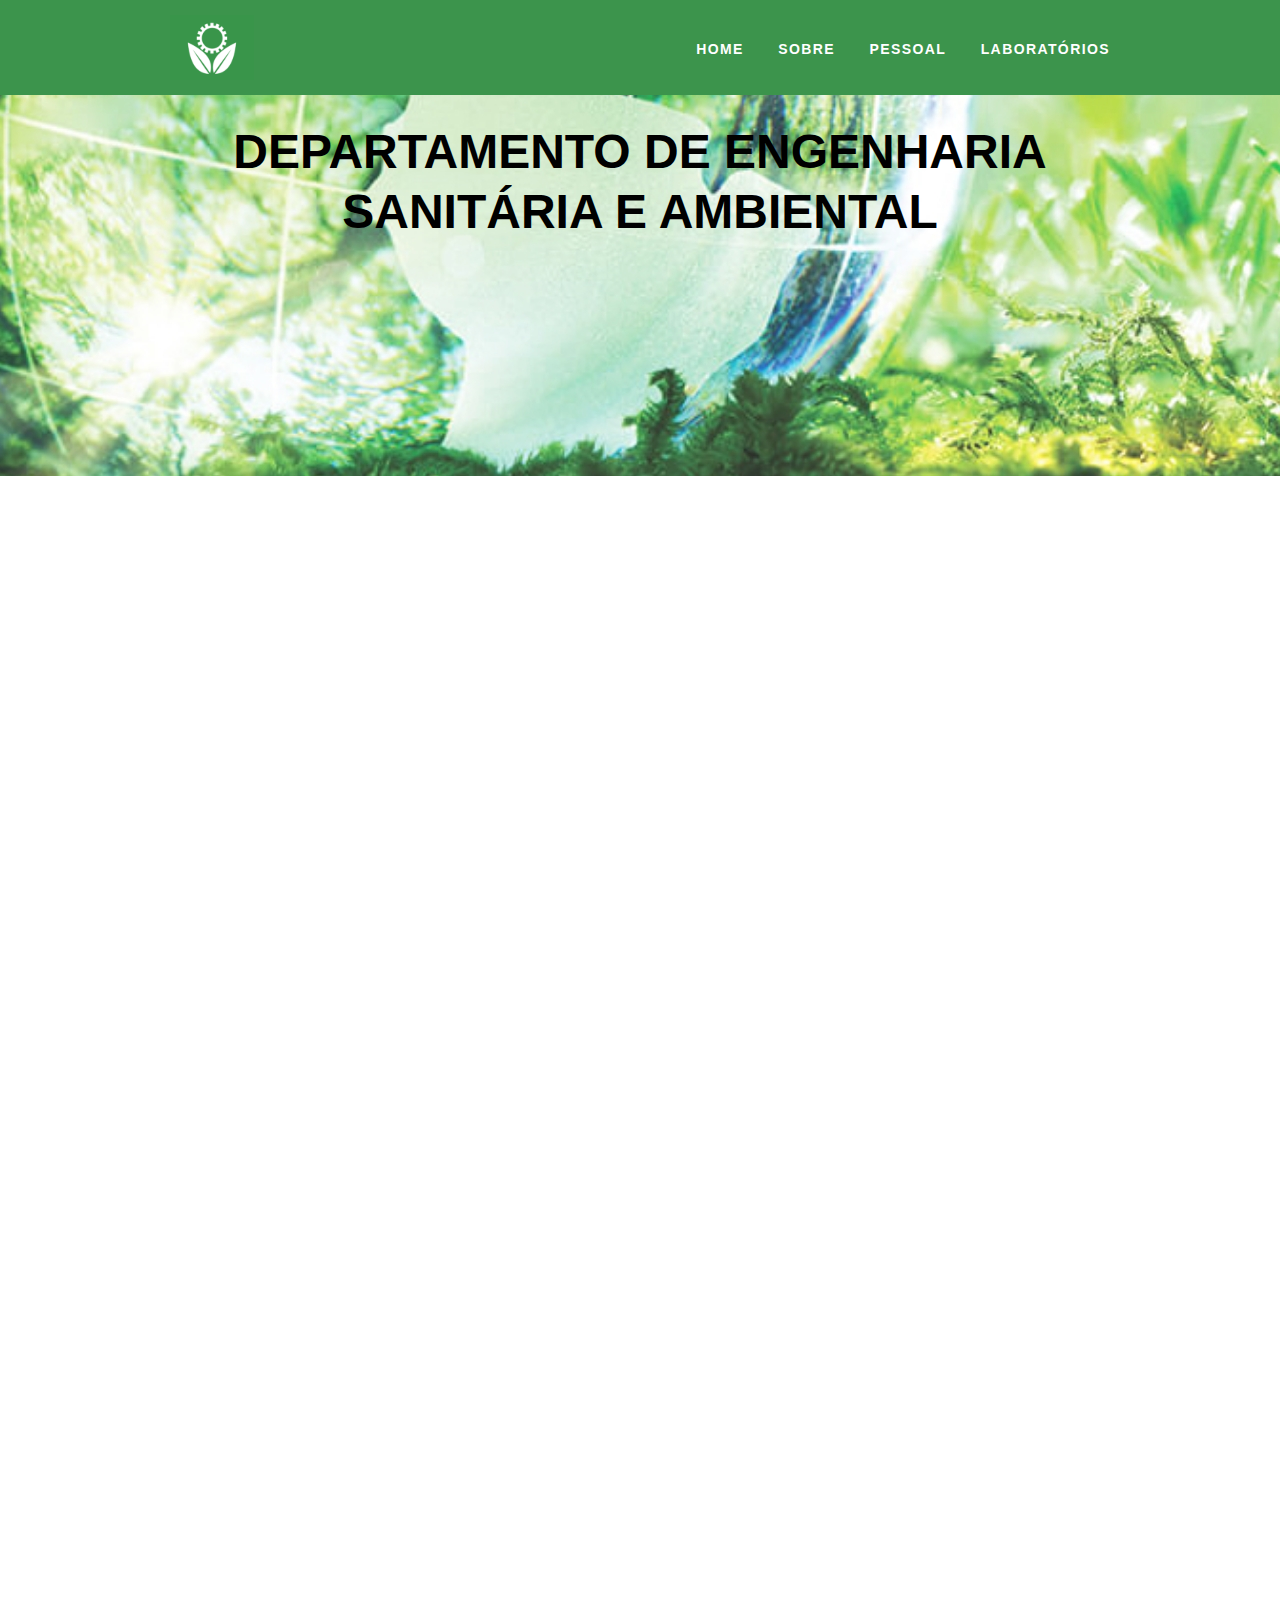
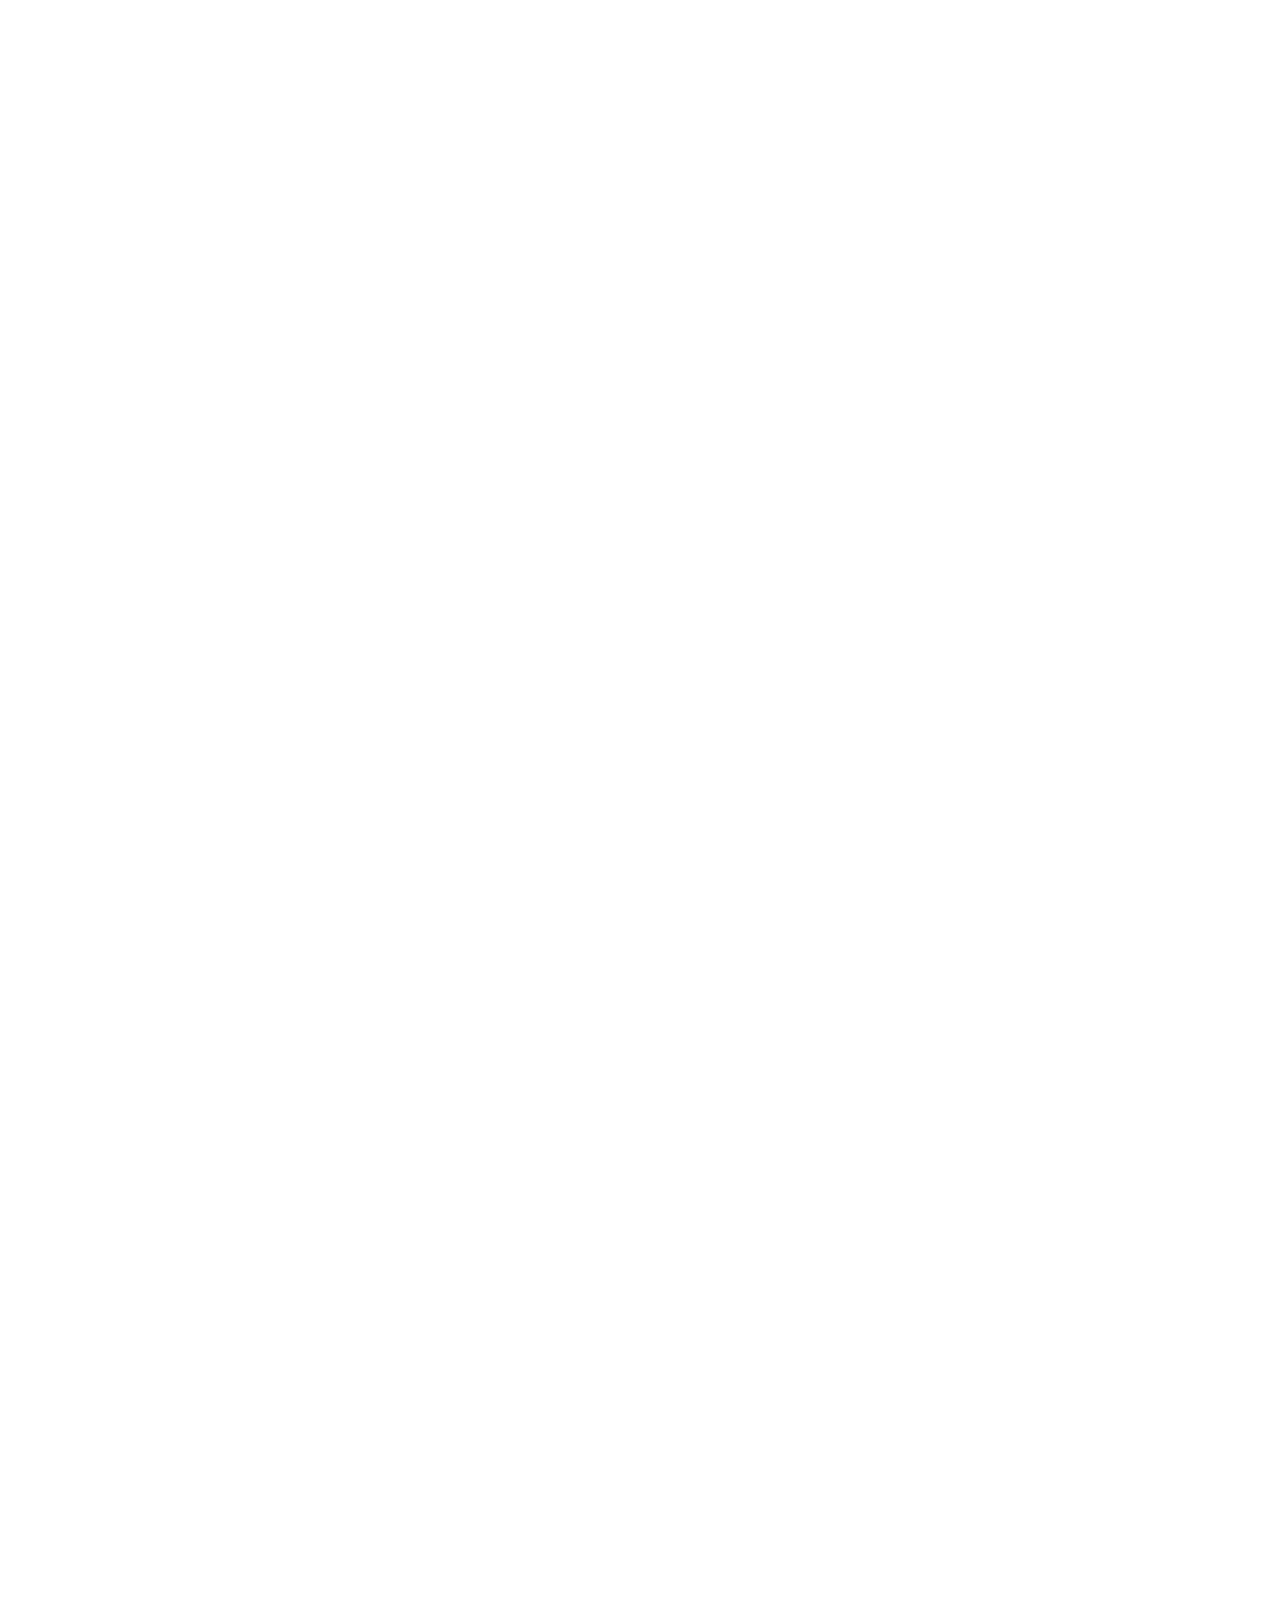
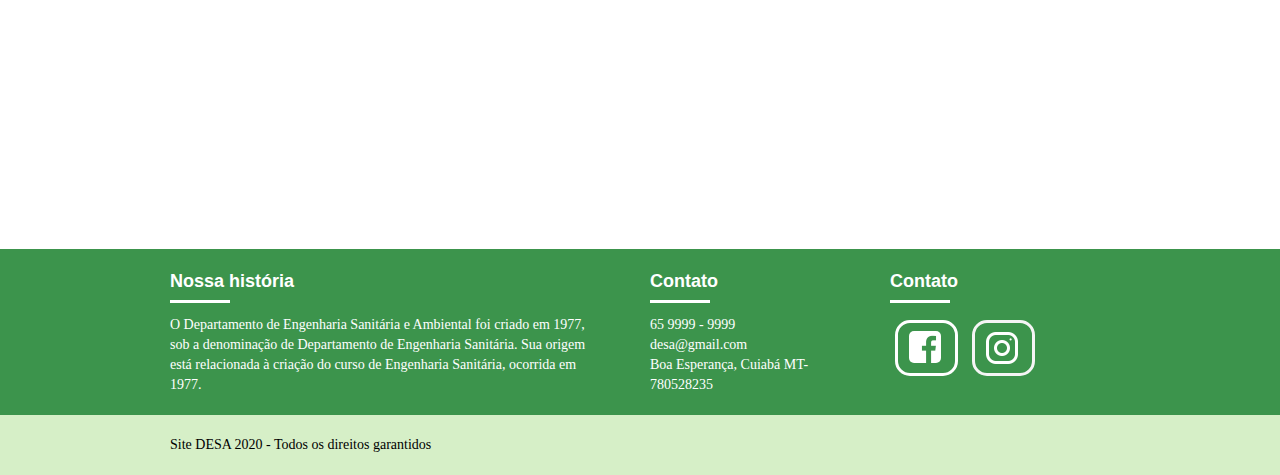
<file: index.html>
<!DOCTYPE html>
<html lang="en">

<head>
    <meta charset="UTF-8">
    <meta name="viewport" content="width=device-width, initial-scale=1.0">
    <title> DESA - Departamento de Engenharia Sanitária UFMT</title>
    <!-- Melhorar a descrição -->
    <!-- SEO Search Engine Optimization -->
    <meta name="description" content="Responsável por 50% das disciplinas ofertadas ao Curso de 
        Engenharia Sanitária e Ambiental.">

    <meta property="og:type" content="website" />
    <meta property="og:title" content="DESA UFMT - Departamento de Engenharia Sanitária e Ambiental">
    <meta property="og:description" content="Responsável por 50% das disciplinas ofertadas ao Curso de 
    Engenharia Sanitária e Ambiental">
    <meta property="og:url" content="https://sites.ufmt.br/">
    <meta property="og:image" content="">

    <meta name="viewport" content="width=device-width, initial-scale=1">

    <link rel="shortcut icon" href="favicon.ico">

    <link rel="stylesheet" href="css/normalize.css">
    <link rel="stylesheet" href="css/grid.css">
    <link rel="stylesheet" href="css/reset.css">
    <link rel="stylesheet" href="css/style.css">
    <link rel="stylesheet" href="css/responsivo.css">
    <script>
        document.documentElement.classList.add("js");
    </script>

</head>

<body>
    <header class="header">
        <div class="container">
            <a href="index.html" class="grid-4">
                <img src="img/img_title.svg" alt="icon-eng-sanitaria">
            </a>
            <nav class="grid-12 header_menu">
                <ul>
                    <li><a href="index.html">Home</a></li>
                    <li><a href="sobre.html">Sobre</a></li>
                    <li><a href="pessoal.html">Pessoal</a></li>
                    <li><a href="laboratorios.html">Laboratórios</a></li>
                </ul>
            </nav>
        </div>
    </header>

    <section class="introducao">
        <div class="container">
            <h1 data-anime="400" class="fadeInDown">DEPARTAMENTO DE ENGENHARIA SANITÁRIA E AMBIENTAL</h1>
            <blockquote class="quote-externo">
                <p data-anime="800" class="fadeInDown">"A terra é a única coisa que temos em comum"</p>
                <cite data-anime="800" class="fadeInDown"> Wendel Berry</cite>
            </blockquote>
        </div>
    </section>

    <!-- Container do SOBRE -->
    <section class="sobre container" data-anime="1200" class="fadeInDown">
        <h2 class="subtitulo">Sobre</h2>
        <ul class="sobre_lista">
            <li class="grid-1-3">
                <div class="sobre_icone">
                    <img src="img/icon-ensino.svg" alt="ensino DESA">
                </div>
                <h3>Ensino</h3>
                <p>conjunto de atividades que têm por finalidade a descoberta de novos conhecimentos no domínio
                    científico, literário, artístico etc.</p>
            </li>

            <li class="grid-1-3">
                <div class="sobre_icone">
                    <img src="img/icon-pesquisa.svg" alt="ensino DESA">
                </div>
                <h3>Pesquisa</h3>
                <p>conjunto de atividades que têm por finalidade a descoberta de novos conhecimentos no domínio
                    científico, literário, artístico etc.</p>
            </li>
            <li class="grid-1-3">
                <div class="sobre_icone">
                    <img src="img/icon-extensao.svg" alt="ensino DESA">
                </div>
                <h3>Extensão</h3>
                <p>conjunto de atividades que têm por finalidade a descoberta de novos conhecimentos no domínio
                    científico, literário, artístico etc.</p>
            </li>
        </ul>
        <div class="call">
            <a href="sobre.html" class="btn">Sobre o DESA</a>
        </div>
    </section>

    <!-- CONTAINER Laboratórios -->
    <section class="portfolio_laboratorios" data-anime="1200" class="fadeInDown">
        <div class="container">
            <h2 class="subtitulo">Laboratórios</h2>

            <ul class="portfolio_lab_lista">
                <li class="grid-8"><img src="img/img-lab-microbio.jpg" alt=""></li>
                <li class="grid-8"><img src="img/img-lab-microbio-2.jpg" alt=""></li>
                <li class="grid-16"><img src="img/img-lab-hidr.jpg" alt=""></li>

            </ul>
            <div class="call">
                <a href="laboratorios.html" class="btn">Sobre os laboratórios</a>
            </div>
        </div>


    </section>

    <!-- CONTAINER Missao Valores -->

    <section class="missao_valores" data-anime="1200" class="fadeInDown">
        <div class="container">
            <h2 class="subtitulo">Missão e Valores</h2>
            <img src="img/proposito-diamond.png" alt="">
            <ul>
                <li class="grid-1-3">
                    <h3>Missão</h3>
                    <p>Humanização das ações culturais de extensão, esporte e vivência da Universidade Federal do Mato
                        Grosso, nos cenários regional, nacional e internacional.</p>
                </li>
                <li class="grid-1-3">
                    <h3>Propósito</h3>
                    <p>Humanização das ações culturais de extensão, esporte e vivência da Universidade Federal do Mato
                        Grosso, nos cenários regional, nacional e internacional.</p>
                </li>
                <li class="grid-1-3">
                    <h3>Valores</h3>
                    <p>Humanização das ações culturais de extensão, esporte e vivência da Universidade Federal do Mato
                        Grosso, nos cenários regional, nacional e internacional.</p>
                </li>
            </ul>
        </div>
    </section>

    <!-- CONTAINER Estrutura Administrativa -->

    <section class="estrutura_adm" data-anime="1200" class="fadeInDown">
        <div class="container">
            <h2 class="subtitulo">Estrutura Administrativa</h2>
            <ul class="estrutura_adm_lista">
                <li class="grid-1-3">
                    <img class="img_" src="img/tecnico_adm_foto.jpg" alt="estrut_foto">

                    <h3>Chefe do <br> Departamento</h3>
                    <div class="estrutura_adm_info">
                        <div class="icon_profile">
                            <img src="img/icon_profile.svg" alt="icon_profile">
                        </div>
                        <p>Lucas Felipe Boaventura de Moraes</p>


                        <div class="icon_email">
                            <img src="img/icon_email.svg" alt="icon_email">
                        </div>
                        <p>lucas12233314@gmail.com</p>

                    </div>
                </li>

                <li class="grid-1-3">
                    <img class="img_" src="img/tecnico_adm_foto.jpg" alt="estrut_foto">

                    <h3>Coordenador do <br> Curso</h3>
                    <div class="estrutura_adm_info">
                        <div class="icon_profile">
                            <img src="img/icon_profile.svg" alt="icon_profile">
                        </div>
                        <p>Lucas Felipe Boaventura de Moraes</p>


                        <div class="icon_email">
                            <img src="img/icon_email.svg" alt="icon_email">
                        </div>
                        <p>lucas12233314@gmail.com</p>

                    </div>
                </li>

                <li class="grid-1-3">
                    <img class="img_" src="img/tecnico_adm_foto.jpg" alt="estrut_foto">

                    <h3>Técnico <br> Administrativo</h3>
                    <div class="estrutura_adm_info">
                        <div class="icon_profile">
                            <img src="img/icon_profile.svg" alt="icon_profile">
                        </div>
                        <p>Lucas Felipe Boaventura de Moraes</p>


                        <div class="icon_email">
                            <img src="img/icon_email.svg" alt="icon_email">
                        </div>
                        <p>lucas12233314@gmail.com</p>

                    </div>
                </li>
            </ul>
            <div class="call">
                <a href="pessoal.html" class="btn">Sobre o pessoal</a>
            </div>

        </div>
    </section>


    <footer>
        <div class="footer">
            <div class="container">
                <div class="grid-8 footer_historia">
                    <h3>Nossa história</h3>
                    <p>
                        O Departamento de Engenharia Sanitária e Ambiental foi criado em 1977, sob a denominação de
                        Departamento de Engenharia Sanitária. Sua origem está relacionada à criação do curso de
                        Engenharia Sanitária, ocorrida em 1977.
                    </p>

                </div>

                <div class="grid-4 footer_contato">
                    <h3>Contato</h3>
                    <ul>
                        <li>65 9999 - 9999</li>
                        <li>desa@gmail.com</li>
                        <li>Boa Esperança, Cuiabá MT-780528235</li>
                    </ul>
                </div>

                <div class="grid-4 footer_redes">
                    <h3>Contato</h3>
                    <ul>
                        <li><a href="www.facebook.com" target="_blank"><img src="img/icon-face.svg" alt="icon-face"></a>
                        </li>
                        <li><a href="www.instagram.com" target="_blank"><img src="img/icon-insta.svg"
                                    alt="icon-face"></a></li>
                    </ul>

                </div>


            </div>
        </div>
    </footer>

    <div class="copy">
        <div class="container">
            <p class="grid-16">Site DESA 2020 - Todos os direitos garantidos</p>
        </div>
    </div>

    <script src="./js/simple-anime.js"></script>
    <script src="./js/script.js"> </script>
</body>

</html>
</file>
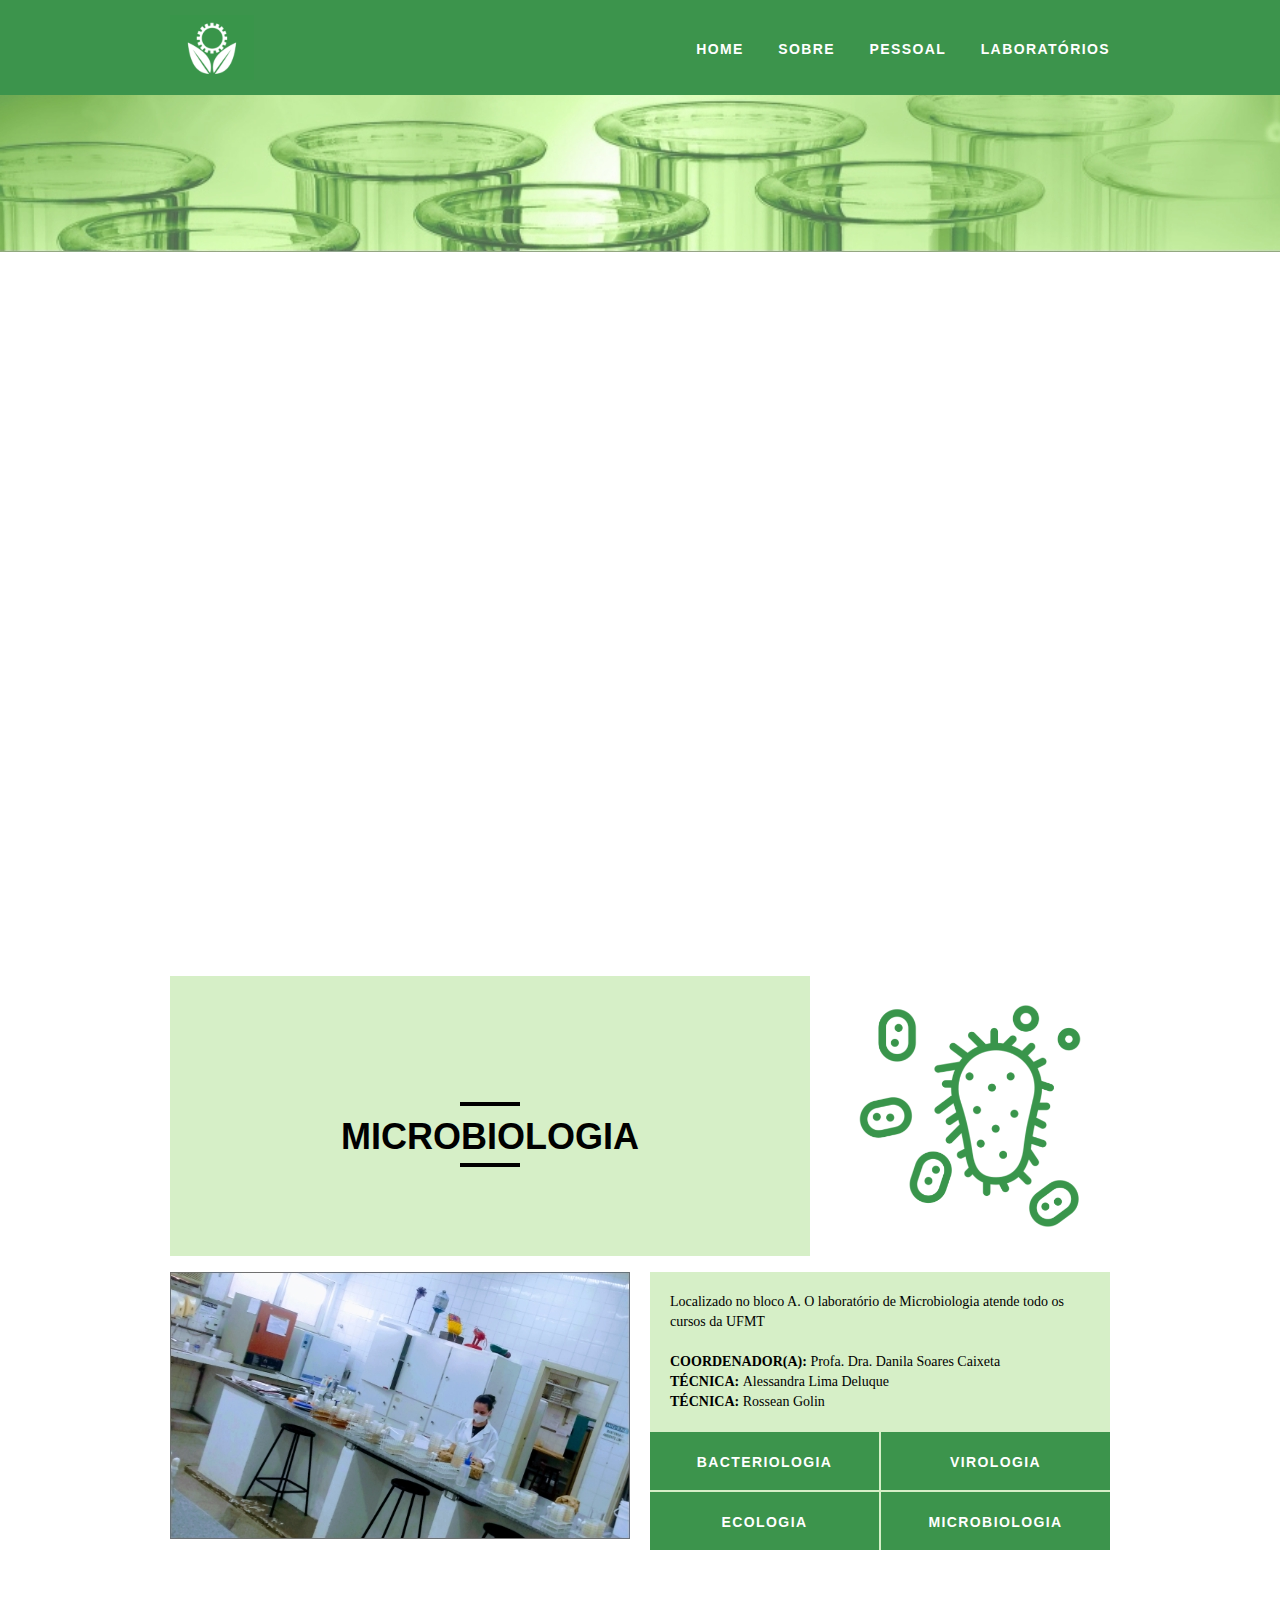
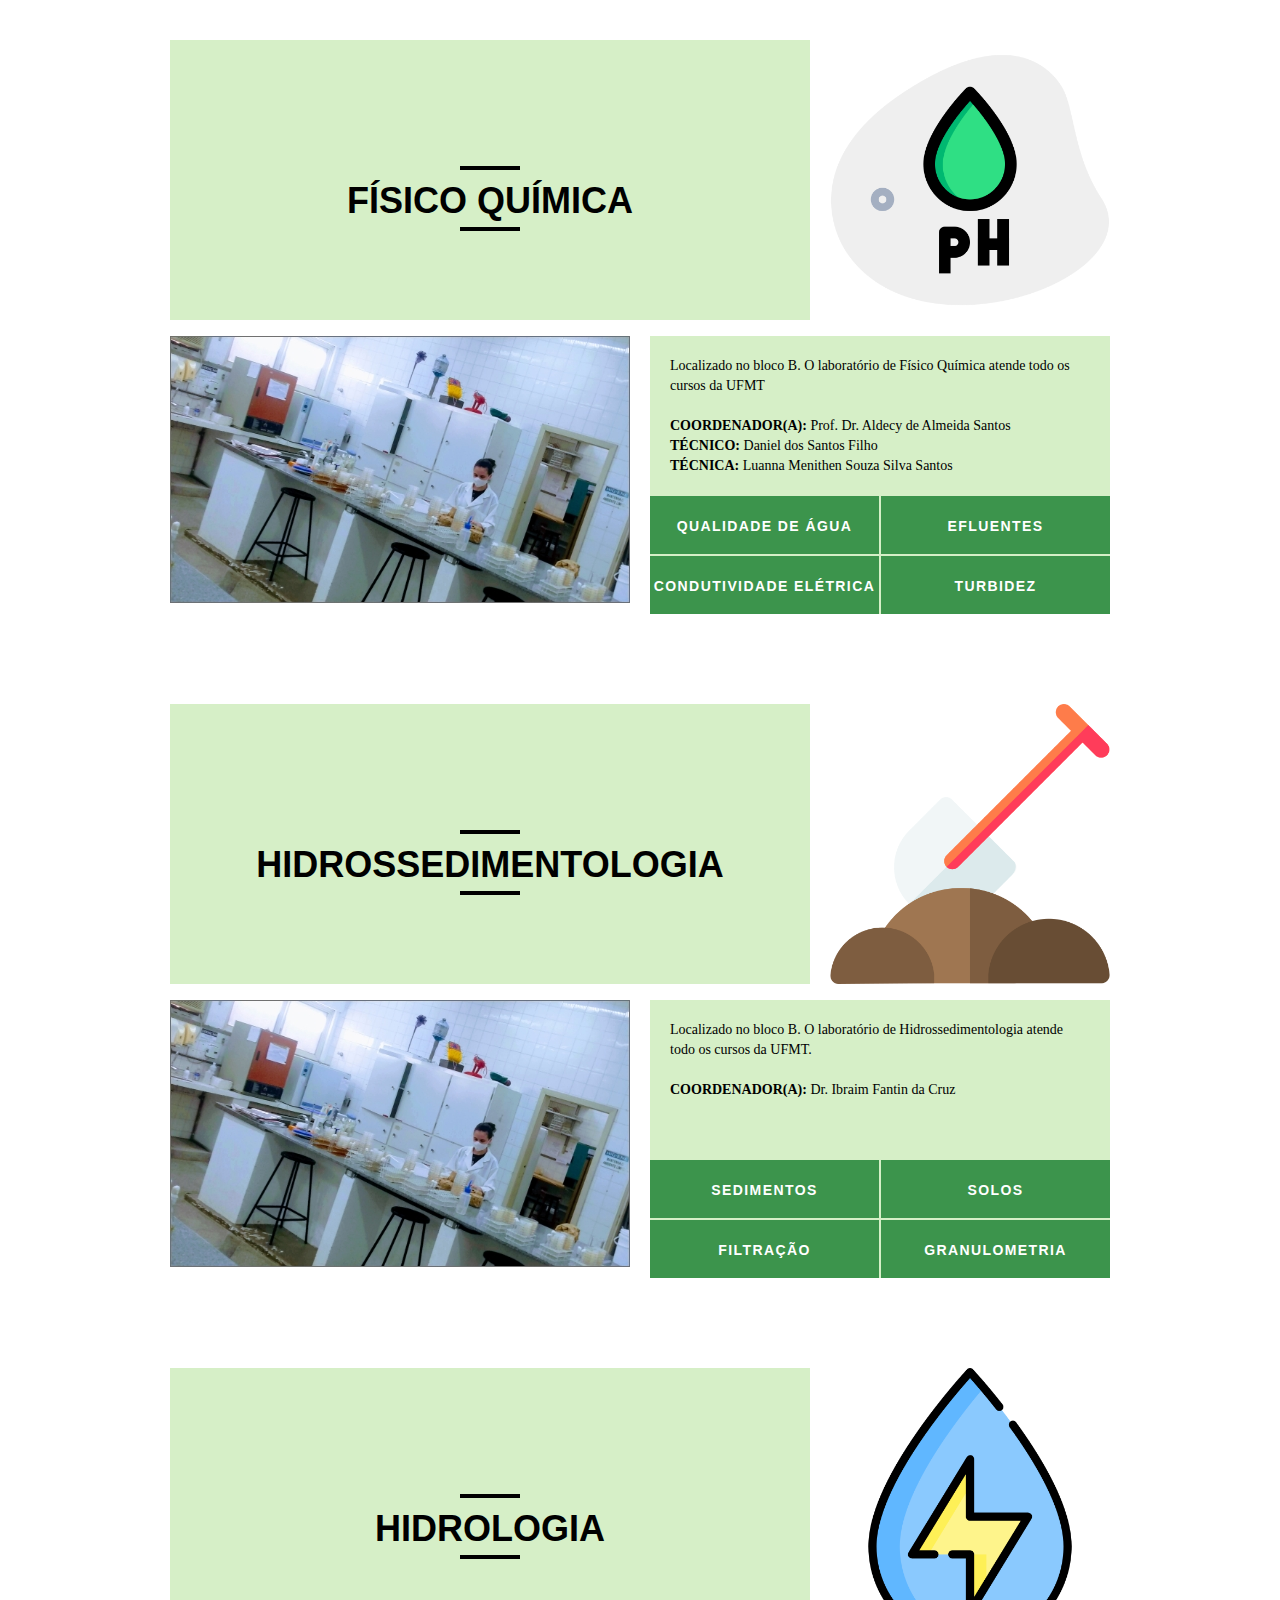
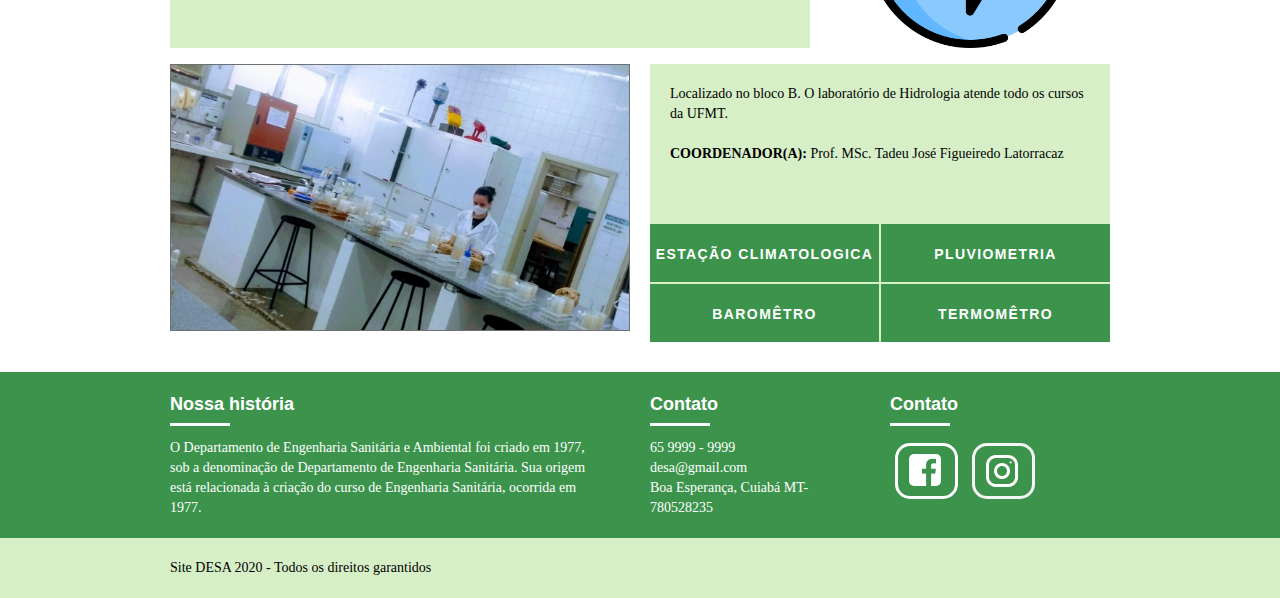
<file: laboratorios.html>
<!DOCTYPE html>
<html lang="en">

<head>
    <meta charset="UTF-8">
    <meta name="viewport" content="width=device-width, initial-scale=1.0">
    <title>DESA lab</title>
    <!-- Melhorar a descrição -->
    <!-- SEO Search Engine Optimization -->
    <meta name="description" content="Responsável por 50% das disciplinas ofertadas ao Curso de 
        Engenharia Sanitária e Ambiental.">

    <meta property="og:type" content="website" />
    <meta property="og:title" content="DESA UFMT - Departamento de Engenharia Sanitária e Ambiental">
    <meta property="og:description" content="Responsável por 50% das disciplinas ofertadas ao Curso de 
    Engenharia Sanitária e Ambiental">
    <meta property="og:url" content="https://sites.ufmt.br/">
    <meta property="og:image" content="">

    <meta name="viewport" content="width=device-width, initial-scale=1">

    <link rel="shortcut icon" href="favicon.ico">
    <!--  -->
    <link rel="stylesheet" href="css/normalize.css">
    <link rel="stylesheet" href="css/grid.css">
    <link rel="stylesheet" href="css/reset.css">
    <link rel="stylesheet" href="css/style.css">
    <link rel="stylesheet" href="css/laboratorios.css">
    <link rel="stylesheet" href="css/responsivo.css">
    <script>document.documentElement.classList.add("js");</script>
</head>

<body>
    <header class="header">
        <div class="container">
            <a href="index.html" class="grid-4">
                <img src="img/img_title.svg" alt="icon-eng-sanitaria">
            </a>
            <nav class="grid-12 header_menu">
                <ul>
                    <li><a href="index.html">Home</a></li>
                    <li><a href="sobre.html">Sobre</a></li>
                    <li><a href="pessoal.html">Pessoal</a></li>
                    <li><a href="laboratorios.html">Laboratórios</a></li>
                </ul>
            </nav>
        </div>
    </header>

    <section class="introducao-interna interna_laboratorios">
        <div class="container">
            <h1 data-anime="800" class="fadeInDown">Laboratórios</h1>
            <p data-anime="1200" class="fadeInDown">Conheça os laboratórios do Departamento</p>
        </div>

    </section>


    <!-- LABORATÓRIO HIDRÁULICA -->
    <section class="container laboratorio_item" data-anime="1300" class="fadeInDown">
        <div class="grid-11">
            <!-- <img src="" alt="">  -->
            <h2>Hidraulica</h2>

        </div>

        <div class="grid-5 laboratorio_icone">
            <img src="img/icon-hidraulica.svg" alt="icon-lab">
        </div>

        <div class="grid-8">
            <img src="img/img-lab-hidraulica02.jpg" alt="img-lab-hidr">

        </div>

        <div class="grid-8 laboratorio_info">
            <p>Localizado no bloco C. O laboratório de Hidraulica atende todo os cursos da UFMT sobretudo
                os cursos de Engenharia Civil e Engenharia Química <br> <br>
                <b>COORDENADOR (A): </b>Welitom Ttatom Pereira da Silva <br>
                <b>TÉCNICO: </b> Lucas Felipe Boaventura de Moraes
            </p>
            <ul>
                <li>Estatica dos Fluidos</li>
                <li>Dinamica dos Fluidos</li>
                <li>Condutos forçados</li>
                <li>Condutos livres</li>

            </ul>

        </div>
    </section>

    <!--LABORATÓRIO DE MICROBIOLOGIA SANITÁRIA E AMBIENTAL-->
    <section class="container laboratorio_item">
        <div class="grid-11">
            <h2>Microbiologia</h2>

        </div>

        <div class="grid-5 laboratorio_icone">
            <img src="img/icon-microbiologia.svg" alt="icon-lab">


        </div>

        <div class="grid-8">
            <img src="img/img-lab-microbio-2.jpg" alt="icon-lab">
        </div>


        <div class="grid-8 laboratorio_info">
            <p>Localizado no bloco A. O laboratório de Microbiologia atende todo os cursos da UFMT <br> <br>
                <b>COORDENADOR(A): </b>Profa. Dra. Danila Soares Caixeta <br>
                <b>TÉCNICA: </b> Alessandra Lima Deluque
                <br><b>TÉCNICA: </b>Rossean Golin

            </p>
            <ul>
                <li>Bacteriologia</li>
                <li>Virologia</li>
                <li>Ecologia</li>
                <li>Microbiologia</li>

            </ul>

        </div>

    </section>

    <!-- LABORATÓRIO FÍSICO QUÍMICA  -->

    <section class="container laboratorio_item">
        <div class="grid-11">
            <h2>Físico Química</h2>

        </div>

        <div class="grid-5 laboratorio_icone">
            <img src="img/icon-fisico-quimica.png" alt="icon-lab">


        </div>

        <div class="grid-8">
            <img src="img/img-lab-microbio-2.jpg" alt="icon-lab">
        </div>


        <div class="grid-8 laboratorio_info">
            <p>Localizado no bloco B. O laboratório de Físico Química atende todo os cursos da UFMT <br> <br>
                <b>COORDENADOR(A): </b>Prof. Dr. Aldecy de Almeida Santos<br>
                <b>TÉCNICO: </b> Daniel dos Santos Filho
                <br><b>TÉCNICA: </b>Luanna Menithen Souza Silva Santos

            </p>
            <ul>
                <li>Qualidade de água</li>
                <li>Efluentes</li>
                <li>Condutividade elétrica</li>
                <li>Turbidez</li>

            </ul>

        </div>

    </section>


    <!-- LABORATÓRIO DE HIDROSSEDIMENTOLOGIA   -->


    <section class="container laboratorio_item">
        <div class="grid-11">
            <h2>Hidrossedimentologia</h2>

        </div>

        <div class="grid-5 laboratorio_icone">
            <img src="img/icon-hidrossedimentologia.png" alt="icon-lab">


        </div>

        <div class="grid-8">
            <img src="img/img-lab-microbio-2.jpg" alt="icon-lab">
        </div>


        <div class="grid-8 laboratorio_info">
            <p>Localizado no bloco B. O laboratório de Hidrossedimentologia atende todo os cursos da UFMT. <br> <br>
                <b>COORDENADOR(A): </b>Dr. Ibraim Fantin da Cruz<br>


            </p>
            <ul>
                <li>Sedimentos</li>
                <li>Solos</li>
                <li>Filtração</li>
                <li>Granulometria</li>

            </ul>

        </div>

    </section>

    <!-- LABORATÓRIO DE HIDROLOGIA   -->


    <section class="container laboratorio_item">
        <div class="grid-11">
            <h2>Hidrologia</h2>

        </div>

        <div class="grid-5 laboratorio_icone">
            <img src="img/icon-hidrologia.png" alt="icon-lab">


        </div>

        <div class="grid-8">
            <img src="img/img-lab-microbio-2.jpg" alt="icon-lab">
        </div>


        <div class="grid-8 laboratorio_info">
            <p>Localizado no bloco B. O laboratório de Hidrologia atende todo os cursos da UFMT. <br> <br>
                <b>COORDENADOR(A): </b>Prof. MSc. Tadeu José Figueiredo Latorracaz<br>


            </p>
            <ul>
                <li>Estação climatologica</li>
                <li>Pluviometria</li>
                <li>Baromêtro</li>
                <li>Termomêtro</li>

            </ul>

        </div>

    </section>


    <!-- FOOTER -->
    <footer>
        <div class="footer">
            <div class="container">
                <div class="grid-8 footer_historia">
                    <h3>Nossa história</h3>
                    <p>
                        O Departamento de Engenharia Sanitária e Ambiental foi criado em 1977, sob a denominação de
                        Departamento de Engenharia Sanitária. Sua origem está relacionada à criação do curso de
                        Engenharia Sanitária, ocorrida em 1977.
                    </p>

                </div>

                <div class="grid-4 footer_contato">
                    <h3>Contato</h3>
                    <ul>
                        <li>65 9999 - 9999</li>
                        <li>desa@gmail.com</li>
                        <li>Boa Esperança, Cuiabá MT-780528235</li>
                    </ul>
                </div>

                <div class="grid-4 footer_redes">
                    <h3>Contato</h3>
                    <ul>
                        <li><a href="www.facebook.com" target="_blank"><img src="img/icon-face.svg" alt="icon-face"></a>
                        </li>
                        <li><a href="www.instagram.com" target="_blank"><img src="img/icon-insta.svg"
                                    alt="icon-face"></a></li>
                    </ul>

                </div>


            </div>
        </div>
    </footer>

    <div class="copy">
        <div class="container">
            <p class="grid-16">Site DESA 2020 - Todos os direitos garantidos</p>
        </div>
    </div>


    <script src="./js/simple-anime.js"></script>
    <script src="./js/script.js"> </script>
</body>

</html>
</file>
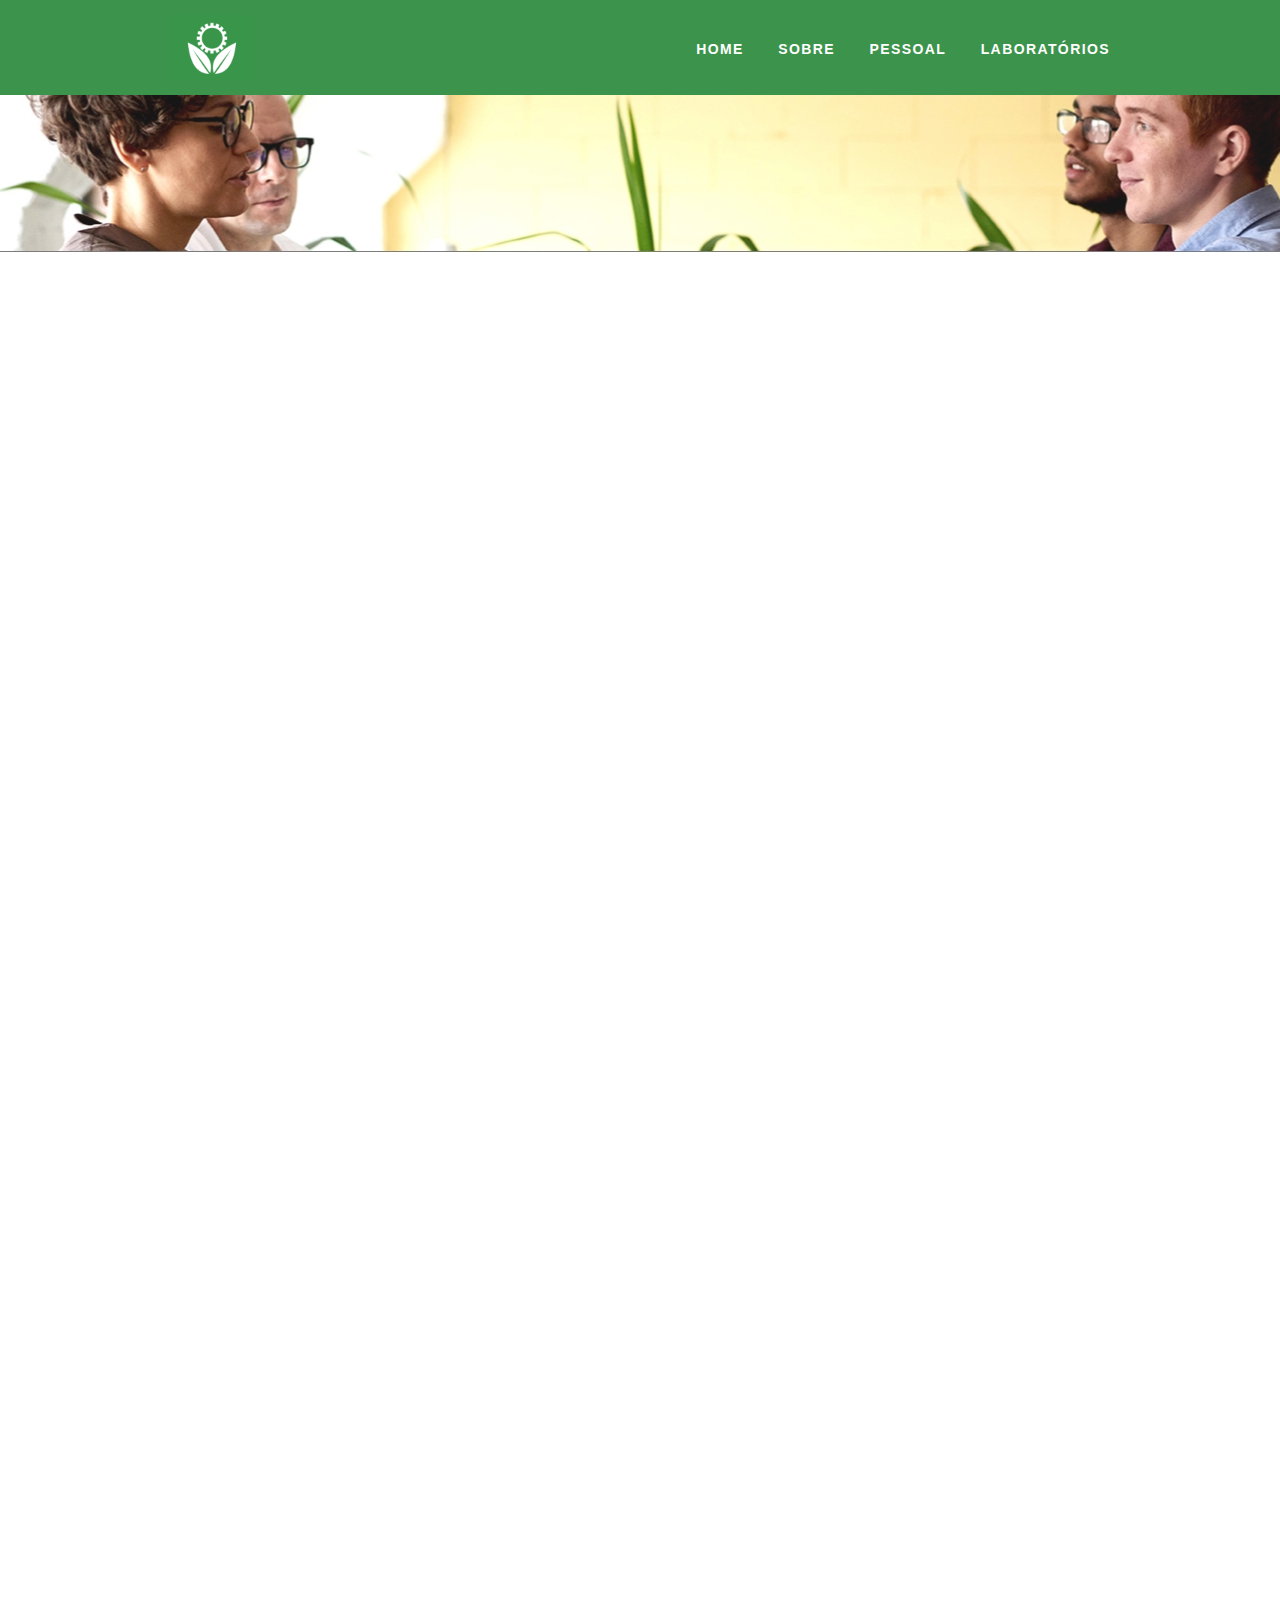
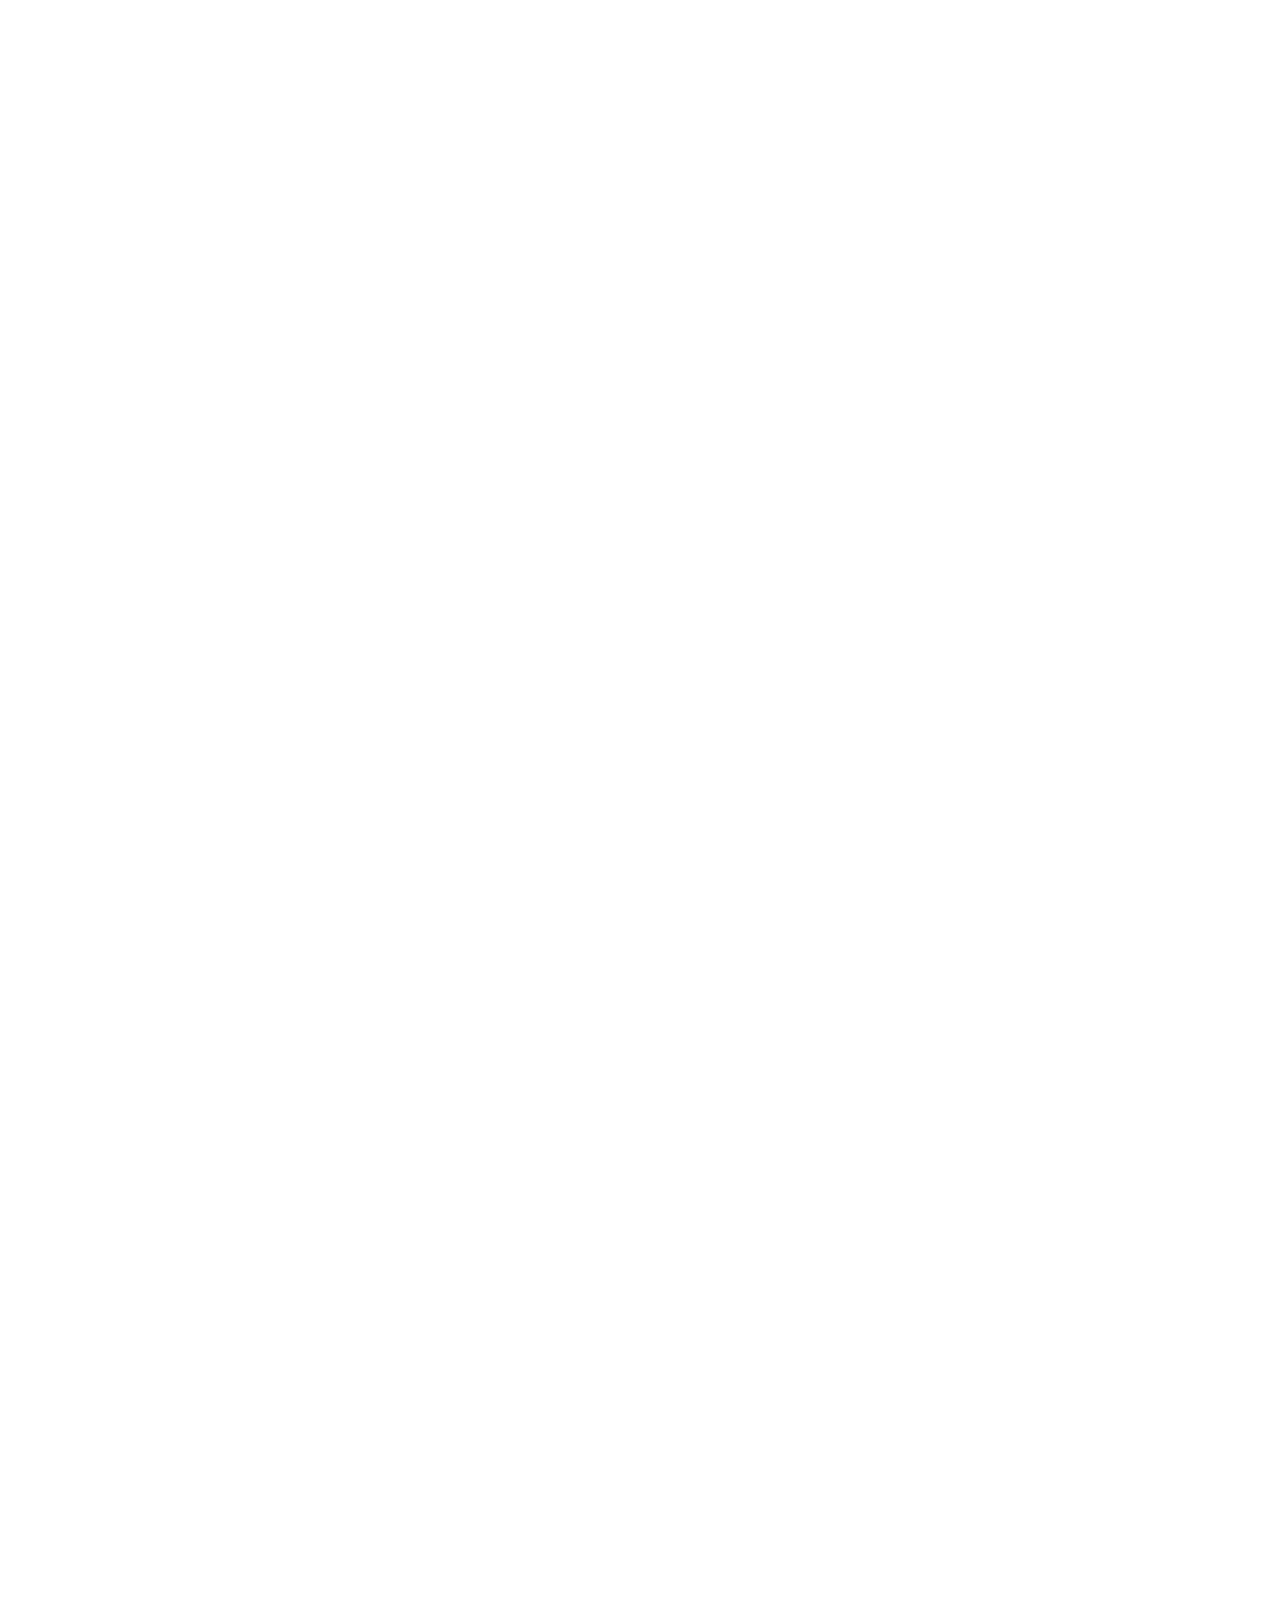
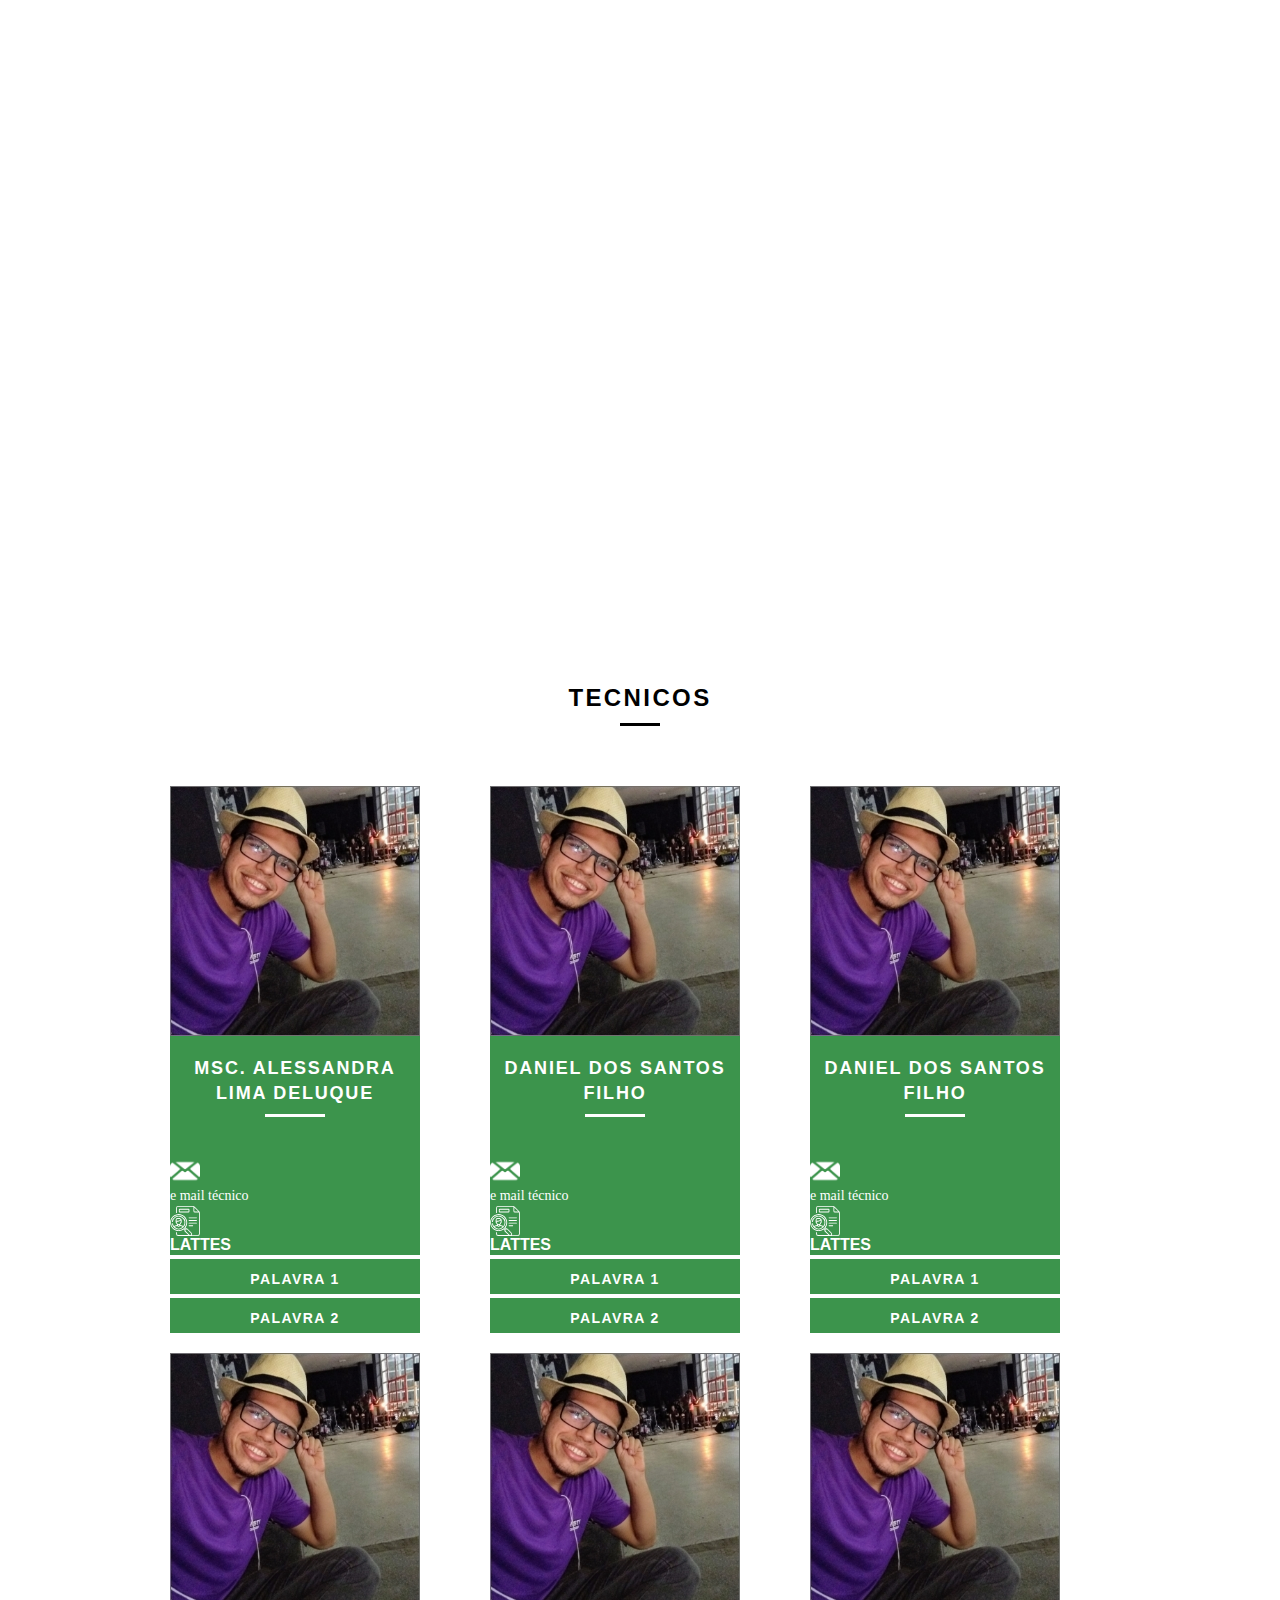
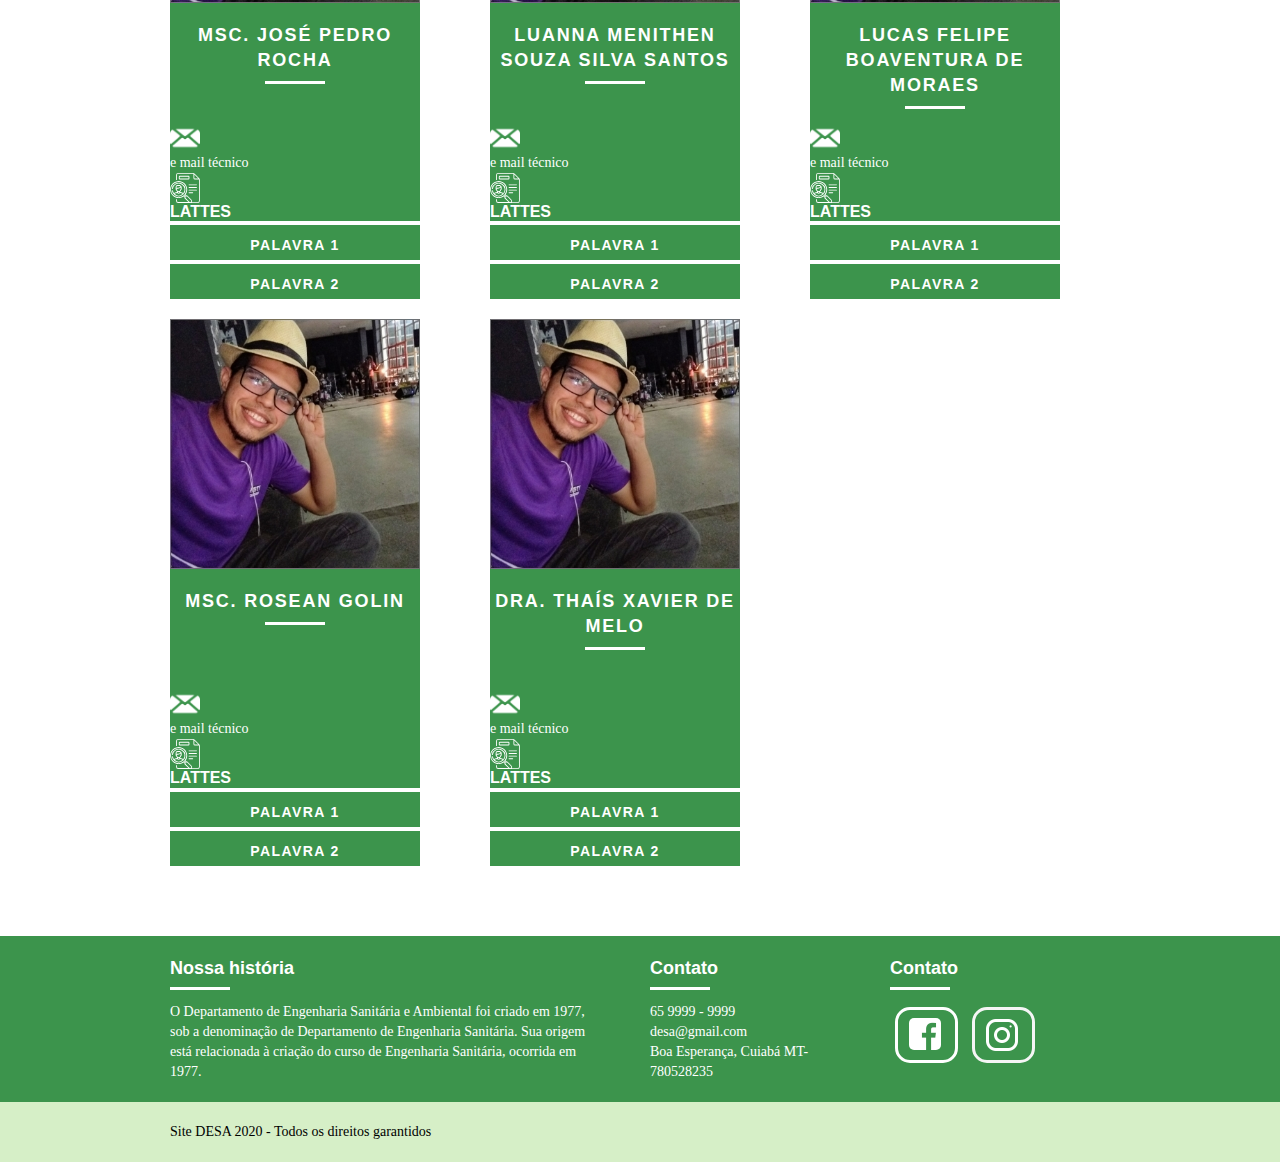
<file: pessoal.html>
<!DOCTYPE html>
<html lang="en">

<head>
    <meta charset="UTF-8">
    <meta name="viewport" content="width=device-width, initial-scale=1.0">
    <title>DESA sobre</title>
    <!-- Melhorar a descrição -->
    <!-- SEO Search Engine Optimization -->
    <meta name="description" content="Responsável por 50% das disciplinas ofertadas ao Curso de 
        Engenharia Sanitária e Ambiental.">

    <meta property="og:type" content="website" />
    <meta property="og:title" content="DESA UFMT - Departamento de Engenharia Sanitária e Ambiental">
    <meta property="og:description" content="Responsável por 50% das disciplinas ofertadas ao Curso de 
    Engenharia Sanitária e Ambiental">
    <meta property="og:url" content="https://sites.ufmt.br/">
    <meta property="og:image" content="">

    <meta name="viewport" content="width=device-width, initial-scale=1">

    <link rel="shortcut icon" href="favicon.ico">

    <link rel="stylesheet" href="css/normalize.css">
    <link rel="stylesheet" href="css/grid.css">
    <link rel="stylesheet" href="css/reset.css">
    <link rel="stylesheet" href="css/style.css">
    <link rel="stylesheet" href="css/pessoal.css">
    <link rel="stylesheet" href="css/responsivo.css">
    <script>document.documentElement.classList.add("js");</script>

</head>

<body>
    <header class="header">
        <div class="container">
            <a href="index.html" class="grid-4">
                <img src="img/img_title.svg" alt="icon-eng-sanitaria">
            </a>
            <nav class="grid-12 header_menu">
                <ul>
                    <!-- <li><a href="home.html"></a>Home</li> -->
                    <li><a href="index.html">Home</a></li>
                    <li><a href="sobre.html">Sobre</a></li>
                    <li><a href="pessoal.html">Pessoal</a></li>
                    <li><a href="laboratorios.html">Laboratórios</a></li>
                </ul>
            </nav>
        </div>
    </header>

    <section class="introducao-interna interna_pessoal">
        <div class="container">
            <h1 data-anime="800" class="fadeInDown">Pessoal</h1>
            <p data-anime="1200" class="fadeInDown">Conheça a equipe do DESA</p>

        </div>

    </section>

    <!-- PROFESSORES -->
    <section class="professores" data-anime="1300" class="fadeInDown">
        <div class="container">
            <h2 class="subtitulo">Professores</h2>
            <!-- LISTA 1  -->
            <ul class="professores_lista">
                <li class="grid-1-3">
                    <img src="img/profe01.jpg" alt="professores">
                    <h3>Dr. Aldecy De Almeida Santos</h3>
                    <div class="professores_info">
                        <div class="icon_email">
                            <img src="img/icon_email.svg" alt="icon_email">
                        </div>
                        <p>e mail do profe</p>

                        <div class="icon_email">
                            <img src="img/icon_lattes.svg" alt="icon_email">
                        </div>
                        <a href="http://lattes.cnpq.br/" class="lattes">LATTES </a>

                        <ul>
                            <li>Palavra 1</li>
                            <li>Palavra 2</li>
                        </ul>

                    </div>

                </li>

                <li class="grid-1-3">
                    <img src="img/profe01.jpg" alt="professores">
                    <h3>Dra. Amanda Finger </h3>
                    <div class="professores_info">
                        <div class="icon_email">
                            <img src="img/icon_email.svg" alt="icon_email">
                        </div>
                        <p>e mail do profe</p>

                        <div class="icon_email">
                            <img src="img/icon_lattes.svg" alt="icon_email">
                        </div>
                        <a href="http://lattes.cnpq.br/" class="lattes">LATTES </a>

                        <ul>
                            <li>Palavra 1</li>
                            <li>Palavra 2</li>
                        </ul>

                    </div>

                </li>






                <li class="grid-1-3">
                    <img src="img/profe01.jpg" alt="professores">
                    <h3>MSc. Ana Rubia de Carvalho Bonilha Silva </h3>
                    <div class="professores_info">
                        <div class="icon_email">
                            <img src="img/icon_email.svg" alt="icon_email">
                        </div>
                        <p>e mail do profe</p>

                        <div class="icon_email">
                            <img src="img/icon_lattes.svg" alt="icon_email">
                        </div>
                        <a href="http://lattes.cnpq.br/" class="lattes">LATTES </a>

                        <ul>
                            <li>Palavra 1</li>
                            <li>Palavra 2</li>
                        </ul>

                    </div>

                </li>

            </ul>

            <!-- LISTA 2 -->
            <ul class="professores_lista">
                <li class="grid-1-3">
                    <img src="img/profe01.jpg" alt="professores">
                    <h3>Dr. Auberto José Barros Siqueira</h3>
                    <div class="professores_info">
                        <div class="icon_email">
                            <img src="img/icon_email.svg" alt="icon_email">
                        </div>
                        <p>e mail do profe</p>

                        <div class="icon_email">
                            <img src="img/icon_lattes.svg" alt="icon_email">
                        </div>
                        <a href="http://lattes.cnpq.br/" class="lattes">LATTES </a>

                        <ul>
                            <li>Palavra 1</li>
                            <li>Palavra 2</li>
                        </ul>

                    </div>

                </li>

                <li class="grid-1-3">
                    <img src="img/profe01.jpg" alt="professores">
                    <h3>Dra. Danila Soares Caixeta </h3>
                    <div class="professores_info">
                        <div class="icon_email">
                            <img src="img/icon_email.svg" alt="icon_email">
                        </div>
                        <p>danilacaixeita@gmail.com</p>

                        <div class="icon_email">
                            <img src="img/icon_lattes.svg" alt="icon_email">
                        </div>
                        <a href="http://lattes.cnpq.br/8314296350945580" class="lattes">LATTES </a>

                        <ul>
                            <li>Palavra 1</li>
                            <li>Palavra 2</li>
                        </ul>

                    </div>

                </li>


                <li class="grid-1-3">
                    <img src="img/profe01.jpg" alt="professores">
                    <h3>
                        Dr. Eduardo Beraldo de Morais
                    </h3>
                    <div class="professores_info">
                        <div class="icon_email">
                            <img src="img/icon_email.svg" alt="icon_email">
                        </div>
                        <p>e mail do profe</p>

                        <div class="icon_email">
                            <img src="img/icon_lattes.svg" alt="icon_email">
                        </div>
                        <a href="http://lattes.cnpq.br/" class="lattes">LATTES </a>

                        <ul>
                            <li>Palavra 1</li>
                            <li>Palavra 2</li>
                        </ul>

                    </div>

                </li>

            </ul>

            <!-- LISTA 3 -->

            <ul class="professores_lista">
                <li class="grid-1-3">
                    <img src="img/profe01.jpg" alt="professores">
                    <h3>Dra. Eloá Cristina Figueirinha Pelegrino</h3>
                    <div class="professores_info">
                        <div class="icon_email">
                            <img src="img/icon_email.svg" alt="icon_email">
                        </div>
                        <p>e mail do profe</p>

                        <div class="icon_email">
                            <img src="img/icon_lattes.svg" alt="icon_email">
                        </div>
                        <a href="http://lattes.cnpq.br/" class="lattes">LATTES </a>

                        <ul>
                            <li>Palavra 1</li>
                            <li>Palavra 2</li>
                        </ul>

                    </div>

                </li>

                <li class="grid-1-3">
                    <img src="img/profe01.jpg" alt="professores">
                    <h3>Dra. Gersina Nobre da Rocha Carmo Junior </h3>
                    <div class="professores_info">
                        <div class="icon_email">
                            <img src="img/icon_email.svg" alt="icon_email">
                        </div>
                        <p>danilacaixeita@gmail.com</p>

                        <div class="icon_email">
                            <img src="img/icon_lattes.svg" alt="icon_email">
                        </div>
                        <a href="http://lattes.cnpq.br/8314296350945580" class="lattes">LATTES </a>

                        <ul>
                            <li>Palavra 1</li>
                            <li>Palavra 2</li>
                        </ul>

                    </div>

                </li>


                <li class="grid-1-3">
                    <img src="img/profe01.jpg" alt="professores">
                    <h3>
                        Dr. Ibraim Fantin da Cruz
                    </h3>
                    <div class="professores_info">
                        <div class="icon_email">
                            <img src="img/icon_email.svg" alt="icon_email">
                        </div>
                        <p>e mail do profe</p>

                        <div class="icon_email">
                            <img src="img/icon_lattes.svg" alt="icon_email">
                        </div>
                        <a href="http://lattes.cnpq.br/" class="lattes">LATTES </a>

                        <ul>
                            <li>Palavra 1</li>
                            <li>Palavra 2</li>
                        </ul>

                    </div>

                </li>

            </ul>

            <!-- LISTA 4 -->

            <ul class="professores_lista">
                <li class="grid-1-3">
                    <img src="img/profe01.jpg" alt="professores">
                    <h3>Dr. Jhonatan Barbosa da Silva</h3>
                    <div class="professores_info">
                        <div class="icon_email">
                            <img src="img/icon_email.svg" alt="icon_email">
                        </div>
                        <p>e mail do profe</p>

                        <div class="icon_email">
                            <img src="img/icon_lattes.svg" alt="icon_email">
                        </div>
                        <a href="http://lattes.cnpq.br/" class="lattes">LATTES </a>

                        <ul>
                            <li>Palavra 1</li>
                            <li>Palavra 2</li>
                        </ul>

                    </div>

                </li>

                <li class="grid-1-3">
                    <img src="img/profe01.jpg" alt="professores">
                    <h3>Dr. João Batista Lima </h3>
                    <div class="professores_info">
                        <div class="icon_email">
                            <img src="img/icon_email.svg" alt="icon_email">
                        </div>
                        <p>danilacaixeita@gmail.com</p>

                        <div class="icon_email">
                            <img src="img/icon_lattes.svg" alt="icon_email">
                        </div>
                        <a href="http://lattes.cnpq.br/8314296350945580" class="lattes">LATTES </a>

                        <ul>
                            <li>Palavra 1</li>
                            <li>Palavra 2</li>
                        </ul>

                    </div>

                </li>


                <li class="grid-1-3">
                    <img src="img/profe01.jpg" alt="professores">
                    <h3>
                        Dra. Luciana Sanches
                    </h3>
                    <div class="professores_info">
                        <div class="icon_email">
                            <img src="img/icon_email.svg" alt="icon_email">
                        </div>
                        <p>e mail do profe</p>

                        <div class="icon_email">
                            <img src="img/icon_lattes.svg" alt="icon_email">
                        </div>
                        <a href="http://lattes.cnpq.br/" class="lattes">LATTES </a>

                        <ul>
                            <li>Palavra 1</li>
                            <li>Palavra 2</li>
                        </ul>

                    </div>

                </li>

            </ul>

            <!-- LISTA 5 -->

            <ul class="professores_lista">
                <li class="grid-1-3">
                    <img src="img/profe01.jpg" alt="professores">
                    <h3>Dr. Luiz Airton Gomes</h3>
                    <div class="professores_info">
                        <div class="icon_email">
                            <img src="img/icon_email.svg" alt="icon_email">
                        </div>
                        <p>e mail do profe</p>

                        <div class="icon_email">
                            <img src="img/icon_lattes.svg" alt="icon_email">
                        </div>
                        <a href="http://lattes.cnpq.br/" class="lattes">LATTES </a>

                        <ul>
                            <li>Palavra 1</li>
                            <li>Palavra 2</li>
                        </ul>

                    </div>

                </li>

                <li class="grid-1-3">
                    <img src="img/profe01.jpg" alt="professores">
                    <h3>
                        Dr. Paulo Modesto Filho
                    </h3>
                    <div class="professores_info">
                        <div class="icon_email">
                            <img src="img/icon_email.svg" alt="icon_email">
                        </div>
                        <p>danilacaixeita@gmail.com</p>

                        <div class="icon_email">
                            <img src="img/icon_lattes.svg" alt="icon_email">
                        </div>
                        <a href="http://lattes.cnpq.br/8314296350945580" class="lattes">LATTES </a>

                        <ul>
                            <li>Palavra 1</li>
                            <li>Palavra 2</li>
                        </ul>

                    </div>

                </li>


                <li class="grid-1-3">
                    <img src="img/profe01.jpg" alt="professores">
                    <h3>

                        Dr. Rafael Pedrollo de Paes
                    </h3>
                    <div class="professores_info">
                        <div class="icon_email">
                            <img src="img/icon_email.svg" alt="icon_email">
                        </div>
                        <p>e mail do profe</p>

                        <div class="icon_email">
                            <img src="img/icon_lattes.svg" alt="icon_email">
                        </div>
                        <a href="http://lattes.cnpq.br/" class="lattes">LATTES </a>

                        <ul>
                            <li>Palavra 1</li>
                            <li>Palavra 2</li>
                        </ul>

                    </div>

                </li>

            </ul>

            <!-- LISTA 6 -->

            <ul class="professores_lista">
                <li class="grid-1-3">
                    <img src="img/profe01.jpg" alt="professores">
                    <h3>MSc. Renato Leandro Beregula</h3>
                    <div class="professores_info">
                        <div class="icon_email">
                            <img src="img/icon_email.svg" alt="icon_email">
                        </div>
                        <p>e mail do profe</p>

                        <div class="icon_email">
                            <img src="img/icon_lattes.svg" alt="icon_email">
                        </div>
                        <a href="http://lattes.cnpq.br/" class="lattes">LATTES </a>

                        <ul>
                            <li>Palavra 1</li>
                            <li>Palavra 2</li>
                        </ul>

                    </div>

                </li>

                <li class="grid-1-3">
                    <img src="img/profe01.jpg" alt="professores">
                    <h3>
                        MSc. Tadeu José Figueiredo Latorraca
                    </h3>
                    <div class="professores_info">
                        <div class="icon_email">
                            <img src="img/icon_email.svg" alt="icon_email">
                        </div>
                        <p>danilacaixeita@gmail.com</p>

                        <div class="icon_email">
                            <img src="img/icon_lattes.svg" alt="icon_email">
                        </div>
                        <a href="http://lattes.cnpq.br/8314296350945580" class="lattes">LATTES </a>

                        <ul>
                            <li>Palavra 1</li>
                            <li>Palavra 2</li>
                        </ul>

                    </div>

                </li>


                <li class="grid-1-3">
                    <img src="img/profe01.jpg" alt="professores">
                    <h3>Dr. Welitom Ttatom Pereira da Silva</h3>
                    <div class="professores_info">
                        <div class="icon_email">
                            <img src="img/icon_email.svg" alt="icon_email">
                        </div>
                        <p>e mail do profe</p>

                        <div class="icon_email">
                            <img src="img/icon_lattes.svg" alt="icon_email">
                        </div>
                        <a href="http://lattes.cnpq.br/" class="lattes">LATTES </a>

                        <ul>
                            <li>Palavra 1</li>
                            <li>Palavra 2</li>
                        </ul>

                    </div>

                </li>

            </ul>




        </div>
    </section>

    <!-- TECNICOS -->
    <section class="tecnicos">
        <div class="container">
            <h2 class="subtitulo">tecnicos</h2>
            <!-- LISTA 1 -->
            <ul class="tecnicos_lista">
                <li class="grid-1-3">
                    <img src="img/profe01.jpg" alt="tecnicos">
                    <h3>MSc. Alessandra Lima Deluque</h3>
                    <div class="tecnicos_info">
                        <div class="icon_email">
                            <img src="img/icon_email.svg" alt="icon_email">
                        </div>
                        <p>e mail técnico</p>

                        <div class="icon_email">
                            <img src="img/icon_lattes.svg" alt="icon_email">
                        </div>
                        <a href="http://lattes.cnpq.br/" class="lattes">LATTES </a>

                        <ul>
                            <li>Palavra 1</li>
                            <li>Palavra 2</li>
                        </ul>

                    </div>

                </li>

                <li class="grid-1-3">
                    <img src="img/profe01.jpg" alt="tecnicos">
                    <h3>Daniel dos Santos Filho</h3>
                    <div class="tecnicos_info">
                        <div class="icon_email">
                            <img src="img/icon_email.svg" alt="icon_email">
                        </div>
                        <p>e mail técnico</p>

                        <div class="icon_email">
                            <img src="img/icon_lattes.svg" alt="icon_email">
                        </div>
                        <a href="http://lattes.cnpq.br/" class="lattes">LATTES </a>

                        <ul>
                            <li>Palavra 1</li>
                            <li>Palavra 2</li>
                        </ul>

                    </div>

                </li>

                <li class="grid-1-3">
                    <img src="img/profe01.jpg" alt="tecnicos">
                    <h3>Daniel dos Santos Filho</h3>
                    <div class="tecnicos_info">
                        <div class="icon_email">
                            <img src="img/icon_email.svg" alt="icon_email">
                        </div>
                        <p>e mail técnico</p>

                        <div class="icon_email">
                            <img src="img/icon_lattes.svg" alt="icon_email">
                        </div>
                        <a href="http://lattes.cnpq.br/" class="lattes">LATTES </a>

                        <ul>
                            <li>Palavra 1</li>
                            <li>Palavra 2</li>
                        </ul>

                    </div>

                </li>

            </ul>

            <!-- LISTA 2 -->
            <ul class="tecnicos_lista">
                <li class="grid-1-3">
                    <img src="img/profe01.jpg" alt="tecnicos">
                    <h3>MSc. José Pedro Rocha</h3>
                    <div class="tecnicos_info">
                        <div class="icon_email">
                            <img src="img/icon_email.svg" alt="icon_email">
                        </div>
                        <p>e mail técnico</p>

                        <div class="icon_email">
                            <img src="img/icon_lattes.svg" alt="icon_email">
                        </div>
                        <a href="http://lattes.cnpq.br/" class="lattes">LATTES </a>

                        <ul>
                            <li>Palavra 1</li>
                            <li>Palavra 2</li>
                        </ul>

                    </div>

                </li>

                <li class="grid-1-3">
                    <img src="img/profe01.jpg" alt="tecnicos">
                    <h3>Luanna Menithen Souza Silva Santos </h3>
                    <div class="tecnicos_info">
                        <div class="icon_email">
                            <img src="img/icon_email.svg" alt="icon_email">
                        </div>
                        <p>e mail técnico</p>

                        <div class="icon_email">
                            <img src="img/icon_lattes.svg" alt="icon_email">
                        </div>
                        <a href="http://lattes.cnpq.br/" class="lattes">LATTES </a>

                        <ul>
                            <li>Palavra 1</li>
                            <li>Palavra 2</li>
                        </ul>

                    </div>

                </li>

                <li class="grid-1-3">
                    <img src="img/profe01.jpg" alt="tecnicos">
                    <h3>Lucas Felipe Boaventura de Moraes</h3>
                    <div class="tecnicos_info">
                        <div class="icon_email">
                            <img src="img/icon_email.svg" alt="icon_email">
                        </div>
                        <p>e mail técnico</p>

                        <div class="icon_email">
                            <img src="img/icon_lattes.svg" alt="icon_email">
                        </div>
                        <a href="http://lattes.cnpq.br/" class="lattes">LATTES </a>

                        <ul>
                            <li>Palavra 1</li>
                            <li>Palavra 2</li>
                        </ul>

                    </div>

                </li>

            </ul>

            <!-- LISTA 3 -->
            <ul class="tecnicos_lista">
                <li class="grid-1-3">
                    <img src="img/profe01.jpg" alt="tecnicos">
                    <h3>
                        MSc. Rosean Golin
                    </h3>
                    <div class="tecnicos_info">
                        <div class="icon_email">
                            <img src="img/icon_email.svg" alt="icon_email">
                        </div>
                        <p>e mail técnico</p>

                        <div class="icon_email">
                            <img src="img/icon_lattes.svg" alt="icon_email">
                        </div>
                        <a href="http://lattes.cnpq.br/" class="lattes">LATTES </a>

                        <ul>
                            <li>Palavra 1</li>
                            <li>Palavra 2</li>
                        </ul>

                    </div>

                </li>

                <li class="grid-1-3">
                    <img src="img/profe01.jpg" alt="tecnicos">
                    <h3>Dra. Thaís Xavier de Melo </h3>
                    <div class="tecnicos_info">
                        <div class="icon_email">
                            <img src="img/icon_email.svg" alt="icon_email">
                        </div>
                        <p>e mail técnico</p>

                        <div class="icon_email">
                            <img src="img/icon_lattes.svg" alt="icon_email">
                        </div>
                        <a href="http://lattes.cnpq.br/" class="lattes">LATTES </a>

                        <ul>
                            <li>Palavra 1</li>
                            <li>Palavra 2</li>
                        </ul>

                    </div>

                </li>

            </ul>


        </div>
    </section>








    <!-- FOOTER -->
    <footer>
        <div class="footer">
            <div class="container">
                <div class="grid-8 footer_historia">
                    <h3>Nossa história</h3>
                    <p>
                        O Departamento de Engenharia Sanitária e Ambiental foi criado em 1977, sob a denominação de
                        Departamento de Engenharia Sanitária. Sua origem está relacionada à criação do curso de
                        Engenharia Sanitária, ocorrida em 1977.
                    </p>

                </div>

                <div class="grid-4 footer_contato">
                    <h3>Contato</h3>
                    <ul>
                        <li>65 9999 - 9999</li>
                        <li>desa@gmail.com</li>
                        <li>Boa Esperança, Cuiabá MT-780528235</li>
                    </ul>
                </div>

                <div class="grid-4 footer_redes">
                    <h3>Contato</h3>
                    <ul>
                        <li><a href="www.facebook.com" target="_blank"><img src="img/icon-face.svg" alt="icon-face"></a>
                        </li>
                        <li><a href="www.instagram.com" target="_blank"><img src="img/icon-insta.svg"
                                    alt="icon-face"></a></li>
                    </ul>

                </div>


            </div>
        </div>
    </footer>

    <div class="copy">
        <div class="container">
            <p class="grid-16">Site DESA 2020 - Todos os direitos garantidos</p>
        </div>
    </div>


    <script src="./js/simple-anime.js"></script>
    <script src="./js/script.js"> </script>
</body>

</html>
</file>
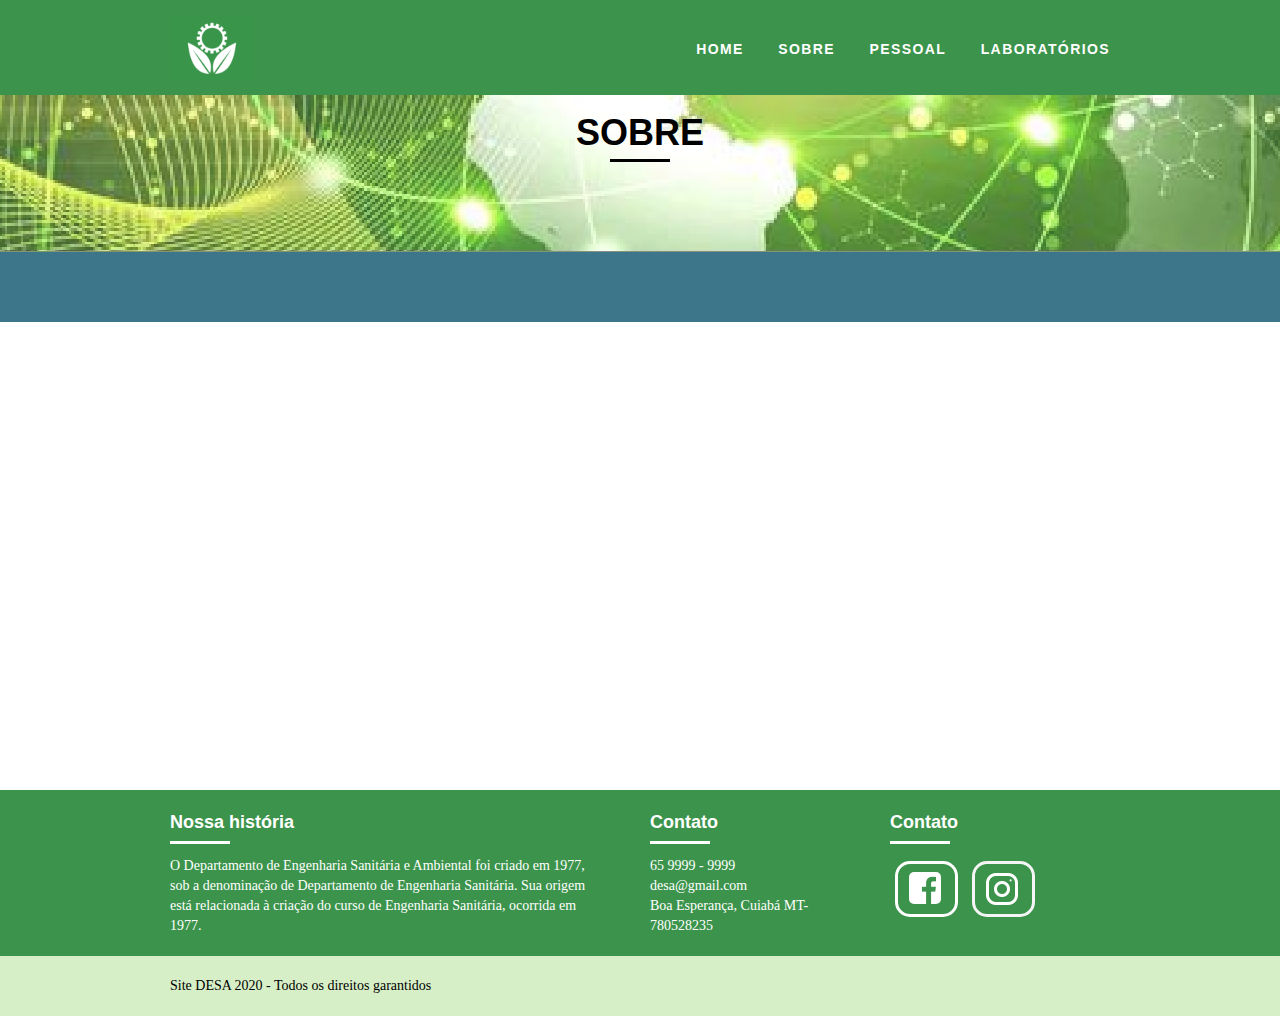
<file: sobre.html>
<!DOCTYPE html>
<html lang="en">

<head>
    <meta charset="UTF-8">
    <meta name="viewport" content="width=device-width, initial-scale=1.0">
    <title>DESA sobre</title>
    <!-- Melhorar a descrição -->
    <!-- SEO Search Engine Optimization -->
    <meta name="description" content="Responsável por 50% das disciplinas ofertadas ao Curso de 
        Engenharia Sanitária e Ambiental.">

    <meta property="og:type" content="website" />
    <meta property="og:title" content="DESA UFMT - Departamento de Engenharia Sanitária e Ambiental">
    <meta property="og:description" content="Responsável por 50% das disciplinas ofertadas ao Curso de 
    Engenharia Sanitária e Ambiental">
    <meta property="og:url" content="https://sites.ufmt.br/">
    <meta property="og:image" content="">

    <meta name="viewport" content="width=device-width, initial-scale=1">

    <link rel="shortcut icon" href="favicon.ico">
    <link rel="stylesheet" href="css/normalize.css">
    <link rel="stylesheet" href="css/grid.css">
    <link rel="stylesheet" href="css/reset.css">
    <link rel="stylesheet" href="css/style.css">
    <link rel="stylesheet" href="css/sobre.css">
    <link rel="stylesheet" href="css/responsivo.css">

    <script>document.documentElement.classList.add("js");</script>
</head>

<body>
    <header class="header">
        <div class="container">
            <a href="index.html" class="grid-4">
                <img src="img/img_title.svg" alt="icon-eng-sanitaria">
            </a>
            <nav class="grid-12 header_menu">
                <ul>
                    <!-- <li><a href="home.html"></a>Home</li> -->

                    <li><a href="index.html">Home</a></li>
                    <li><a href="sobre.html">Sobre</a></li>
                    <li><a href="pessoal.html">Pessoal</a></li>
                    <li><a href="laboratorios.html">Laboratórios</a></li>
                </ul>
    </header>

    <section class="introducao-interna interna_sobre">
        <div class="container">
            <h1 data-anime="400" class="fadeInDown">Sobre</h1>
            <p data-anime="800" class="fadeInDown">Conheça mais a respeito do curso</p>

        </div>

    </section>

    <section class="titulo_ensino">
        <h2 class="titulo_ensino" data-anime="1200" class="fadeInDown">Ensino</h2>
    </section>


    <section class="ensino" data-anime="1400" class="fadeInDown">

        <div class="container">
            <h2 class="subtitulo">Grade Curricular <br>Graduação</h2>
            <ul class="disciplina_lista">
                <li class="grid-8">
                    <h3>Química Geral Básica</h3>
                    <div class="info_disciplina">
                        <p> <b>CARGA HORÁRIA: <br></b>Prática: 30h <br>Teorica: 30h</p>
                        <p>
                            <b>OBJETIVO:</b>
                            Desenvolver a capacidade de raciocinar logicamente, observar redigir com clareza,
                            experimentar, buscar explicações e refletir sobre os conceitos básicos da Química Geral para
                            Engenharia Sanitária e Ambiental.
                            <br>
                        </p>
                        <p>
                            <b>EMENTA:</b>1. Conceitos fundamentais em química; 2. Transformações das substâncias; 3.
                            Funções químicas e inorgânicas e reações químicas; 4. Cálculos químicos; 5. Soluções; 6.
                            Cinética química e equilíbrio químico; 7. Equilíbrios iônicos.
                        </p>
                    </div>
                </li>
            </ul>
        </div>


    </section>






    <footer>
        <div class="footer">
            <div class="container">
                <div class="grid-8 footer_historia">
                    <h3>Nossa história</h3>
                    <p>
                        O Departamento de Engenharia Sanitária e Ambiental foi criado em 1977, sob a denominação de
                        Departamento de Engenharia Sanitária. Sua origem está relacionada à criação do curso de
                        Engenharia Sanitária, ocorrida em 1977.
                    </p>

                </div>

                <div class="grid-4 footer_contato">
                    <h3>Contato</h3>
                    <ul>
                        <li>65 9999 - 9999</li>
                        <li>desa@gmail.com</li>
                        <li>Boa Esperança, Cuiabá MT-780528235</li>
                    </ul>
                </div>

                <div class="grid-4 footer_redes">
                    <h3>Contato</h3>
                    <ul>
                        <li><a href="www.facebook.com" target="_blank"><img src="img/icon-face.svg" alt="icon-face"></a>
                        </li>
                        <li><a href="www.instagram.com" target="_blank"><img src="img/icon-insta.svg"
                                    alt="icon-face"></a></li>
                    </ul>

                </div>


            </div>
        </div>
    </footer>

    <div class="copy">
        <div class="container">
            <p class="grid-16">Site DESA 2020 - Todos os direitos garantidos</p>
        </div>
    </div>

    <script src="./js/simple-anime.js"></script>
    <script src="./js/script.js"> </script>

</body>

</html>
</file>
<file: css/grid.css>
*,
*:before,
*:after {
  -webkit-box-sizing: border-box;
  -moz-box-sizing: border-box;
  box-sizing: border-box;
}

.container {
  width: 960px;
  margin: 0 auto;
  padding: 0px;
  position: relative;
}

.container:after,
.container:before {
  content: " ";
  display: table;
}

.container:after {
  clear: both;
}

.grid-1,
.grid-2,
.grid-3,
.grid-4,
.grid-5,
.grid-6,
.grid-7,
.grid-8,
.grid-9,
.grid-10,
.grid-11,
.grid-12,
.grid-13,
.grid-14,
.grid-15,
.grid-16,
.grid-1-3 {
  float: left;
  margin-left: 10px;
  margin-right: 10px;
}

.grid-1 {
  width: 40px;
}
.grid-2 {
  width: 100px;
}
.grid-3 {
  width: 160px;
}
.grid-4 {
  width: 220px;
}
.grid-5 {
  width: 280px;
}
.grid-6 {
  width: 340px;
}
.grid-7 {
  width: 400px;
}
.grid-8 {
  width: 460px;
}
.grid-9 {
  width: 520px;
}
.grid-10 {
  width: 580px;
}
.grid-11 {
  width: 640px;
}
.grid-12 {
  width: 700px;
}
.grid-13 {
  width: 760px;
}
.grid-14 {
  width: 820px;
}
.grid-15 {
  width: 880px;
}
.grid-16 {
  width: 940px;
}
.grid-1-3 {
  width: 300px;
}

@media only screen and (min-width: 768px) and (max-width: 979px) {
  .container {
    width: 768px;
  }

  .grid-1 {
    width: 28px;
  }
  .grid-2 {
    width: 76px;
  }
  .grid-3 {
    width: 124px;
  }
  .grid-4 {
    width: 172px;
  }
  .grid-5 {
    width: 220px;
  }
  .grid-6 {
    width: 268px;
  }
  .grid-7 {
    width: 316px;
  }
  .grid-8 {
    width: 364px;
  }
  .grid-9 {
    width: 412px;
  }
  .grid-10 {
    width: 460px;
  }
  .grid-11 {
    width: 508px;
  }
  .grid-12 {
    width: 556px;
  }
  .grid-13 {
    width: 604px;
  }
  .grid-14 {
    width: 652px;
  }
  .grid-15 {
    width: 700px;
  }
  .grid-16 {
    width: 748px;
  }
  .grid-1-3 {
    width: 236px;
  }
}

@media only screen and (max-width: 767px) {
  .container {
    width: 300px;
  }

  .grid-1,
  .grid-2,
  .grid-3,
  .grid-4,
  .grid-5,
  .grid-6,
  .grid-7,
  .grid-8,
  .grid-9 .grid-10,
  .grid-11,
  .grid-12,
  .grid-13,
  .grid-14,
  .grid-15,
  .grid-16,
  .grid-1-3 {
    width: 300px;
    margin-bottom: 20px;
    float: none;
  }
}
</file>
<file: css/style.css>
/* Estilos gerais */

body {
  font-family: Arial, Helvetica, sans-serif;
}

p {
  font-family: Georgia, "Times New Roman", Times, serif;
  font-size: 14px;
  line-height: 20px;
}

.btn {
  box-shadow: 0px 7px 7px -7px #276873;
  background: linear-gradient(to bottom, #599bb3 5%, #408c99 100%);
  background-color: #07689f;
  border-radius: 4px;
  border: 1px solid #29668f;
  display: inline-block;
  cursor: pointer;
  color: #ffffff;
  font-family: Arial;
  font-size: 20px;
  font-weight: bold;
  padding: 13px 32px;
  text-decoration: none;
  text-shadow: 0px -1px 0px #3d768a;
}

.btn:hover {
  color: #d6efc7;
  border-color: #d6efc7;
}
.btn.btn-preto:hover {
  color: #000;
  border-color: #000;
}

img {
  display: block;
  max-width: 100%;
}

.subtitulo {
  font-size: 24px;
  line-height: 30px;
  font-weight: bold;
  letter-spacing: 0.1em;
  color: #000;
  text-transform: uppercase;
  text-align: center;
  margin-bottom: 40px;
}

.subtitulo::after {
  content: "";
  display: block;
  width: 40px;
  height: 3px;
  background: #000;
  margin: 10px auto;
}

/* Header */
.header {
  position: fixed;
  top: 0px;
  width: 100%;
  background: #3c944c;
  padding: 15px 0;
  z-index: 10; /*Quero que o header fique em cima de tudo */
}

.header_menu {
  text-align: right;
}

.header_menu ul li {
  display: inline-block;
  margin-left: 30px;
  margin-top: 25px;
}

.header_menu ul li a {
  color: #fff;
  font-weight: bold;
  text-transform: uppercase;
  letter-spacing: 0.1em;
  font-size: 14px;
  padding: 10px 0;
}

.header_menu ul li a:hover {
  color: yellow;
}

/* Introdução */
.introducao {
  width: 100%;
  height: 384px;
  background: url("../img/bg-home.jpg") no-repeat center;
  background-size: cover;
  margin-top: 92px;
  text-align: center;
  padding-top: 30px;
}

.introducao h1 {
  font-size: 48px;
  line-height: 60px;
  color: black;
  font-weight: bold;
  text-transform: uppercase;
}

.quote-externo {
  font-weight: bold;
  max-width: 400px;
  margin: 0 auto;
}

.quote-externo p {
  font-size: 18px;
  line-height: 25px;
  font-style: italic;
  font-weight: bold;
}

/*Introdução interna refere-se as outras intro de outras páginas */
.introducao-interna {
  width: 100%;
  margin-top: 92px;
  height: 160px;
  background-size: cover;
  text-align: center;
  color: #000;
  padding-top: 20px;
}

.introducao-interna p {
  font-weight: bold;
}

.introducao-interna h1 {
  font-size: 36px;
  font-weight: bold;
  text-transform: uppercase;
}

.introducao-interna h1::after {
  content: "";
  display: block;
  width: 60px;
  height: 3px;
  background: #000;
  margin: 6px auto 10px auto;
}

/* Aqui cria-se as linhas que fica entre os textos */
.quote-externo p::before,
.quote-externo p::after {
  content: "";
  display: block;
  width: 60px;
  height: 3px;
  background: #000;
  margin: 14px auto;
}

.quote-externo cite {
  color: #000;
  font-style: normal;
  font-weight: bold;
  font-size: 14px;
  letter-spacing: 0.1em;
}

/* Sobre */

.sobre {
  padding: 60px 0; /*Dá um espaço no subtitulo, visto que o container possui já um background branco */
}

.sobre_lista li {
  background: #d6efc7;
  text-align: center;
}

.sobre_lista li h3 {
  /*O subtitulo*/
  /*Dentro da lista do sobre (ensino, pesquisa, extensao) temos o List Item e o texto h2 */
  font-weight: bold;
  font-size: 18px;
  line-height: 25px;
  text-transform: uppercase;
  letter-spacing: 0.1em;
  margin-top: 20px;
}
.sobre_lista li h3::after {
  content: "";
  display: block;
  width: 60px;
  height: 3px;
  background: #000;
  margin: 4px auto;
}

.sobre_lista li p {
  padding: 10px 20px 10px 20px;
  font-weight: lighter;
}

.sobre_icone {
  background: #3c944c;
  padding: 25px;
  padding-left: 75px;
}

.call {
  padding-top: 40px;
  text-align: center;
  clear: both;
}

/* Laboratórios */
.portfolio_laboratorios {
  padding: 60px;
  width: 100%;
  background: #d6efc7;
}

.portfolio_laboratorios .btn {
  margin-top: 60px;
  margin-bottom: 80px;
}

.portfolio_laboratorios .subtitulo {
  /*Tenho mais controle sobre o subtitulo*/
  color: #000;
}

/*Chamo a linha abaixo do subtitulo */

.portfolio_lab_lista li:last-child {
  /*Seleciona o ultimo elemento da lista*/
  margin-top: 20px;
}

/* Missao Valores */

.missao_valores {
  padding: 40px;
  width: 100%;
  background: #3c944c;
}
/* Aqui eu coloco as linhas que ficam ao redor do diamante */
.missao_valores .container::after {
  content: "";
  width: 658px;
  height: 98px;
  display: block;
  background: url("../img/linhas.svg") no-repeat center;
  position: inherit;
  bottom: 247px;
  left: 145px;
}

.missao_valores h2 {
  color: #fff;
}
.missao_valores h2::after {
  content: "";
  display: block;
  width: 60px;
  height: 3px;
  background: #fff;
  margin: 8px auto;
}

.missao_valores img {
  margin: 0 auto;
}
.missao_valores p {
  color: #fff;
}

.missao_valores li {
  text-align: center;
  padding: 0 40px;
}

.missao_valores li h3 {
  font-weight: bold;
  font-size: 18px;
  line-height: 25px;
  color: #fff;
  text-transform: uppercase;
  letter-spacing: 0.1em;
  margin-top: 60px;
}

.missao_valores li h3::after {
  content: "";
  display: block;
  width: 60px;
  height: 3px;
  background: #fff;
  margin: 8px auto;
}

/* Estrutura Administrativa */

.estrutura_adm {
  background-color: #d6efc7;
  padding-bottom: 70px;
}

.estrutura_adm .subtitulo {
  padding-top: 40px;
}
.estrutura_adm_lista p {
  color: #fff;
}

.estrutura_adm_lista h3 {
  background-color: #3c944c;
  width: 280px;
  height: 100px;
  color: #fff;
  font-weight: bold;
  font-size: 18px;
  line-height: 25px;
  text-transform: uppercase;
  letter-spacing: 0.1em;
  text-align: center;
  padding-top: 20px;
}
.estrutura_adm_lista h3::after {
  content: "";
  display: block;
  width: 60px;
  height: 3px;
  background: #fff;
  margin: 4px auto;
}

.estrutura_adm_info {
  width: 280px;
  height: 120px;
  background: #3c944c;
}

.estrutura_adm_info img {
  margin-left: 15px;
  margin-right: 15px;
  display: inline-block;
}

/* footer */
.footer {
  width: 100%;
  background: #3c944c;
  color: #fff;
  padding: 20px 0px;
}

.footer h3 {
  font-size: 18px;
  line-height: 25px;
  color: #fff;
  font-weight: bold;
}

.footer h3:after {
  content: "";
  display: block;
  width: 60px;
  height: 3px;
  background: #fff;
  margin: 6px 0 12px 0;
}

.footer_historia {
  padding-right: 40px;
}

.footer_contato ul li {
  font-size: 14px;
  line-height: 20px;
  font-family: Georgia, "Times New Roman", Times, serif;
}

.footer_redes ul li {
  display: inline-block;
  padding: 5px;
}

.footer_redes ul li a:hover {
  color: aqua;
}

.copy {
  width: 100%;
  background-color: #d6efc7;
  padding: 20px;
}

/* PLUGIN ANIMAÇÃO */
.js [data-anime] {
  opacity: 0;
  transform: translate3d(0, -20px, 0);
}

.js .fadeInDown {
  transform: translate3d(0, -20px, 0);
}

.js .anime {
  opacity: 1;
  transform: none;
  transition: opacity 800ms, transform 800ms;
}
</file>
<file: css/responsivo.css>
/* Estilo para TABLETS*/
@media only screen and (min-width: 768px) and (max-width: 953px) {
  /* Missão e valores */
  .missao_valores .container::after {
    visibility: hidden;
  }
  /* Estrutura administrativa */
  .estrutura_adm_lista h3 {
    width: 236px;
  }

  .estrutura_adm_info {
    width: 236px;
    /* height: 120px; */
  }

  /* SOBRE */
  .disciplina_lista h3 {
    width: 360px;
  }
  /* LABORATÓRIOS */

  .laboratorio_icone {
    height: 100px;
  }

  .laboratorio_info ul li {
    color: #fff;
    background: #3c944c;
    text-transform: uppercase;
    font-size: 9px;
    line-height: 10px;
    font-weight: bold;
    letter-spacing: 0.1em;
    float: left;
    width: auto;
    height: auto;
    text-align: center;
  }
}

/* Estilo para SMARTPHONES */
@media only screen and (max-width: 767px) {
  /* Header */
  .header {
    position: relative;
  }

  .header img {
    margin: 0 auto;
  }

  .header_menu {
    text-align: center;
  }

  .header_menu ul li a {
    color: #fff;
    border: 2px solid #fff;
    width: 160px;
    display: block;
    float: left;
    font-weight: bold;
    text-transform: uppercase;
    letter-spacing: 0.1em;
    line-height: 20px;
    padding: 10px 0;
  }

  .header_menu ul li a::hover {
    border-color: yellow;
  }

  /* Introdução */

  .introducao {
    height: 600px;
    padding-top: 20px;
    margin-top: 0px;
  }

  .introducao img {
    max-width: 100%;
  }
  /* Missão e valores */
  .missao_valores .container::after {
    visibility: hidden;
  }

  /* Estrutura administrativa */
  .estrutura_adm_lista h3 {
    width: 280px;
  }

  .estrutura_adm_info {
    width: 280px;
    /* height: 120px; */
  }

  /* SOBRE */
  .disciplina_lista h3 {
    width: 300px;
  }
  .interna_sobre {
    margin-top: 0px;
  }

  /* LABORATÓRIOS */
  .interna_laboratorios {
    margin-top: 0px;
  }

  .laboratorio_info {
    height: 200px;
  }
}
</file>
<file: css/laboratorios.css>
.interna_laboratorios {
  background: url("../img/bg-laboratorio.jpg") no-repeat center;
  background-size: cover;
}

.laboratorio_item {
  margin-bottom: 10px;
  padding-top: 60px;
}

.laboratorio_item .grid-11 {
  height: 280px;
  background: #d6efc7;
  margin-bottom: 16px;
}

.laboratorio_item h2 {
  font-size: 36px;
  text-transform: uppercase;
  letter-spacing: 0.1;
  font-weight: bold;
  position: relative;
  top: 120px;
  text-align: center;
  margin-bottom: 36px;
}
.laboratorio_item h2::after,
.laboratorio_item h2::before {
  content: "";
  display: block;
  width: 60px;
  height: 4px;
  background: #000;
  margin: 6px auto 10px auto;
}

.laboratorio_icone {
  padding: 0 auto;
  height: 280px;
}

.laboratorio_info {
  background: #d6efc7;
  margin-bottom: 20px;
}

.laboratorio_info p {
  color: #000;
  font-size: 14px;
  line-height: 20px;
  height: 160px;
  padding: 20px 20px;
}

.laboratorio_info ul li {
  color: #fff;
  background: #3c944c;
  text-transform: uppercase;
  font-size: 14px;
  line-height: 20px;
  font-weight: bold;
  letter-spacing: 0.1em;
  float: left;
  width: 229px;
  height: 58px;
  text-align: center;
  padding-top: 20px;
}

.laboratorio_info ul li:nth-child(1),
.laboratorio_info ul li:nth-child(2) {
  margin-bottom: 2px;
}

.laboratorio_info ul li:nth-child(even) {
  margin-left: 2px;
}
</file>
<file: css/pessoal.css>
.interna_pessoal {
  background: url("../img/bg-pessoal.jpg") no-repeat center;
  background-size: cover;
}

.lattes {
  color: #fff;
  font-weight: bold;
}

.lattes:hover {
  color: #07689f;
}

/* Professores */
.professores {
  background-color: #d6efc7;
  padding-bottom: 70px;
}

.professores .subtitulo {
  padding-top: 40px;
}

.professores_lista p {
  color: #fff;
}

.professores .grid-1-3 {
  margin-top: 20px;
}

.professores_lista h3 {
  background-color: #3c944c;
  width: 250px;
  height: 120px;
  color: #fff;
  font-weight: bold;
  font-size: 18px;
  line-height: 25px;
  text-transform: uppercase;
  letter-spacing: 0.1em;
  text-align: center;
  padding-top: 20px;
}

.professores_lista h3::after {
  content: "";
  display: block;
  width: 60px;
  height: 3px;
  background-color: #fff;
  margin-bottom: 5px;
  margin: 8px auto;
}

.professores_info {
  width: 250px;
  background-color: #3c944c;
}

.professores_info ul li {
  color: #fff;
  background: #3c944c;
  text-transform: uppercase;
  font-size: 14px;
  line-height: 20px;
  font-weight: bold;
  letter-spacing: 0.1em;
  float: right;
  width: 250px;
  height: 35px;
  padding-top: 10px;
  text-align: center;
}

.professores_info ul li:nth-child(1) {
  margin-bottom: 4px;
  margin-top: 4px;
}

/* Técnicos */
.tecnicos {
  margin-bottom: 70px;
}

.tecnicos .subtitulo {
  padding-top: 40px;
}

.tecnicos_lista p {
  color: #fff;
}

.tecnicos .grid-1-3 {
  margin-top: 20px;
}

.tecnicos_lista h3 {
  background-color: #3c944c;
  width: 250px;
  height: 120px;
  color: #fff;
  font-weight: bold;
  font-size: 18px;
  line-height: 25px;
  text-transform: uppercase;
  letter-spacing: 0.1em;
  text-align: center;
  padding-top: 20px;
}

.tecnicos_lista h3::after {
  content: "";
  display: block;
  width: 60px;
  height: 3px;
  background-color: #fff;
  margin-bottom: 5px;
  margin: 8px auto;
}

.tecnicos_info {
  width: 250px;
  background-color: #3c944c;
}

.tecnicos_info ul li {
  color: #fff;
  background: #3c944c;
  text-transform: uppercase;
  font-size: 14px;
  line-height: 20px;
  font-weight: bold;
  letter-spacing: 0.1em;
  float: right;
  width: 250px;
  height: 35px;
  padding-top: 10px;
  text-align: center;
}

.tecnicos_info ul li:nth-child(1) {
  margin-bottom: 4px;
  margin-top: 4px;
}
</file>
<file: css/sobre.css>
.interna_sobre {
  background: url("../img/bg-sobre.jpg") no-repeat center;
  background-size: cover;
}
.subtitulo {
  margin-top: 20px;
}

.titulo_ensino {
  font-size: 24px;
  line-height: 30px;
  font-weight: bold;
  letter-spacing: 0.1em;
  text-transform: uppercase;
  text-align: center;
  color: #fff;

  display: inline-block;
  width: 100%;
  padding-top: 10px;
  padding-bottom: 10px;
  background-color: #3d768a;
}

.disciplina_lista h3 {
  background-color: #3c944c;
  color: #fff;
  width: 460px;
  height: 55px;
  font-weight: bold;
  font-size: 18px;
  line-height: 25px;
  text-transform: uppercase;
  letter-spacing: 0.1em;
  text-align: center;
  padding-top: 15px;
}

.disciplina_lista h3::after {
  content: "";
  display: block;
  width: 60px;
  height: 3px;
  background-color: #fff;
  margin: 6px auto;
}

.info_disciplina {
  background-color: #d6efc7;
  margin-top: 0px;
  padding-top: 0px;
}

.disciplina_lista p {
  font-size: 14px;
  margin: 8px auto;
  padding: 8px;
}
</file>
